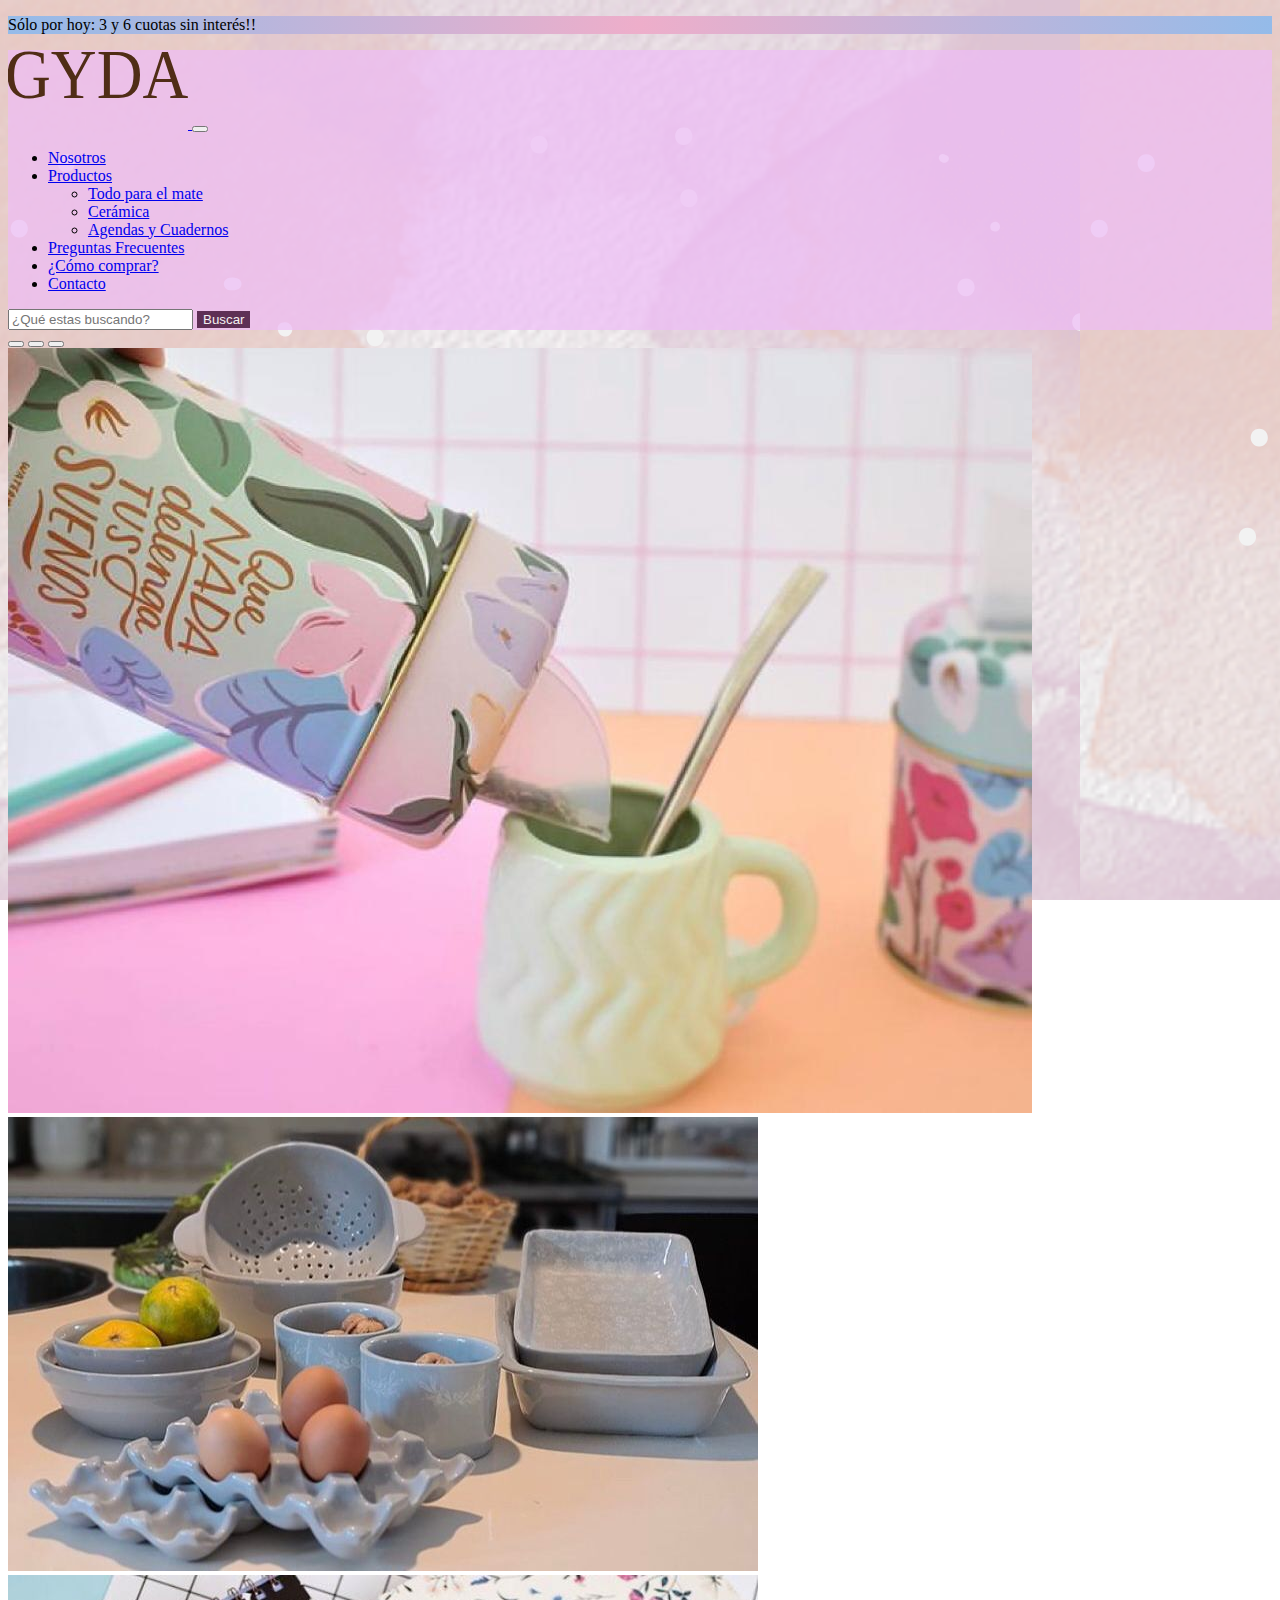
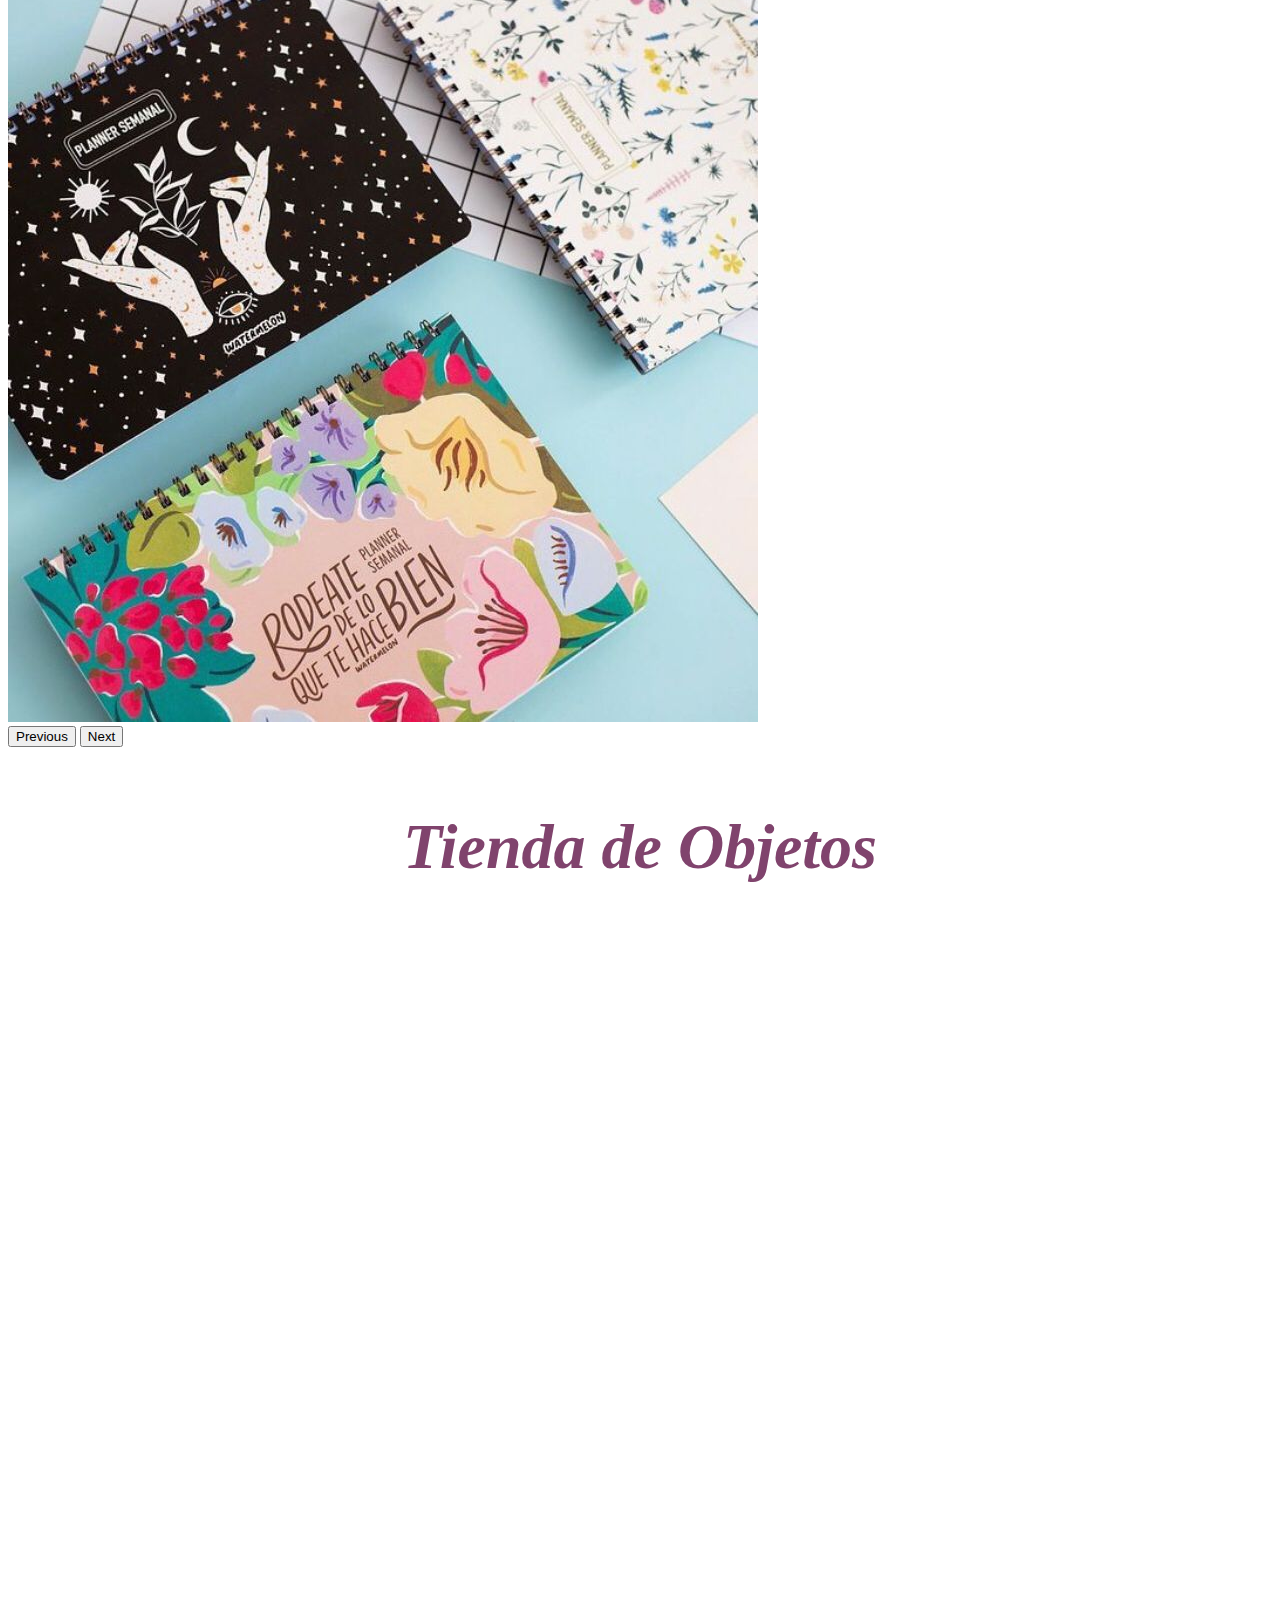
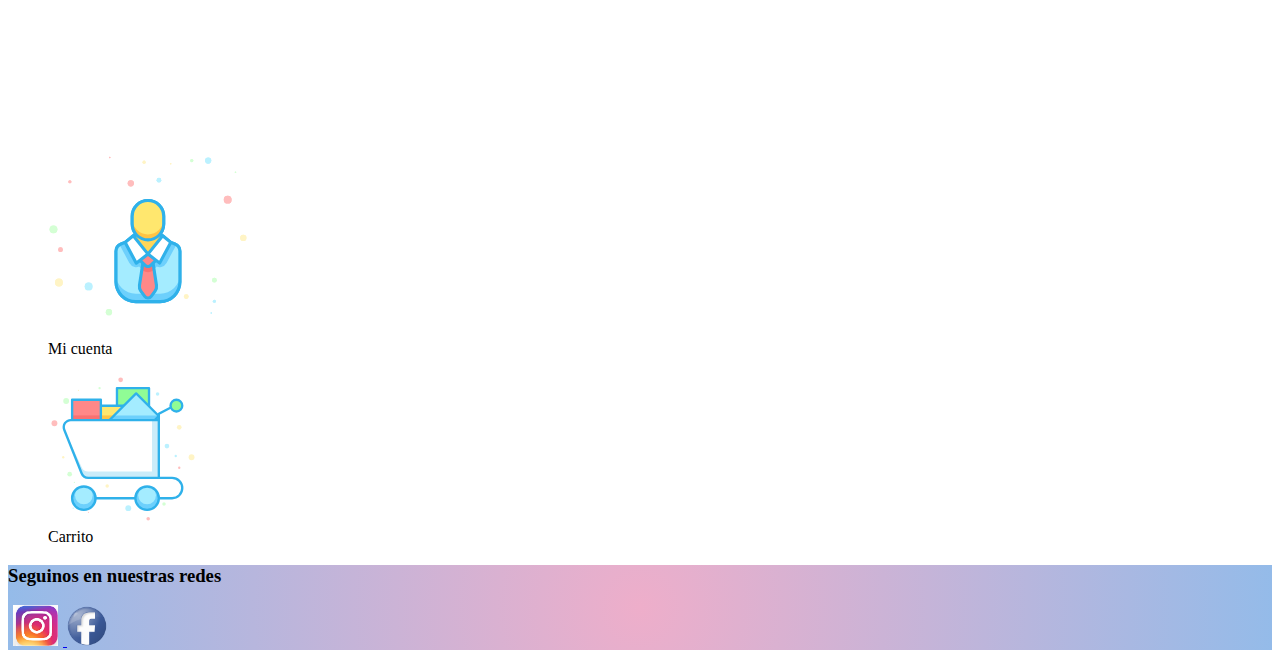
<file: index.html>
<!doctype html>
<html lang="en">
  <head>
    <!-- Required meta tags -->
    <meta charset="utf-8">
    <meta name="viewport" content="width=device-width, initial-scale=1">
    <link rel="shortcut icon" href="imagenes/favicon.png" type="image/x-icon">

    <!-- Bootstrap CSS -->
    <link href="https://cdn.jsdelivr.net/npm/bootstrap@5.0.2/dist/css/bootstrap.min.css" rel="stylesheet" integrity="sha384-EVSTQN3/azprG1Anm3QDgpJLIm9Nao0Yz1ztcQTwFspd3yD65VohhpuuCOmLASjC" crossorigin="anonymous">

    <!-- wow js -->
    <link rel="stylesheet" href="css/animate.css">

    <!-- Mis CSS -->
    <link rel="stylesheet" href="css/animaciones.css">
    <link rel="stylesheet" href="css/main.css">

    <title>GYDA - Tienda de Objetos</title>
  </head>
  <body>

    <div class="text-center pt-1 radial-gradient aside">
      <p>Sólo por hoy: 3 y 6 cuotas sin interés!!</p>
    </div>
    <!-- Inicia navbar -->
    
    <nav class="botonera navbar navbar-expand-lg navbar-light bg-violet sticky-top">
      <div class="container-fluid">
        <a class="navbar-brand" href="index.html">
          <img src="imagenes/GYDA.svg" alt="Logo de GYDA">
        </a>
        <button class="navbar-toggler" type="button" data-bs-toggle="collapse" data-bs-target="#navbarSupportedContent" aria-controls="navbarSupportedContent" aria-expanded="false" aria-label="Toggle navigation">
          <span class="navbar-toggler-icon"></span>
        </button>
        <div class="collapse navbar-collapse" id="navbarSupportedContent">
          <ul class="navbar-nav ms-auto mb-2 mb-lg-0">
            <li class="nav-item">
              <a class="nav-link active" aria-current="page" href="nosotros.html">Nosotros</a>
            </li>
            
            <li class="nav-item dropdown">
              <a class="nav-link dropdown-toggle" aria-current="page" href="productos.html" id="navbarDropdown" role="button" data-bs-toggle="dropdown" aria-expanded="false">
                Productos
              </a>
              <ul class="dropdown-menu" aria-labelledby="navbarDropdown">
                <li><a class="dropdown-item" href="productos.html">Todo para el mate</a></li>
                <li><a class="dropdown-item" href="productos.html">Cerámica</a></li>
                <li><a class="dropdown-item" href="productos.html">Agendas y Cuadernos</a></li>
              </ul>
            </li>
            <li class="nav-item">
              <a class="nav-link active" aria-current="page" href="preguntas-frecuentes.html">Preguntas Frecuentes</a>
            </li>
            <li class="nav-item">
              <a class="nav-link active" aria-current="page" href="como-comprar.html">¿Cómo comprar?</a>
            </li>
            <li class="nav-item">
              <a class="nav-link active" aria-current="page" href="contacto.html">Contacto</a>
            </li>
          </ul>
          <form class="d-flex">
            <input class="form-control me-1" type="search" placeholder="¿Qué estas buscando?" aria-label="Search">
            <button class="btn btn-outline-success bg-grey" id="border" type="submit">Buscar</button>
          </form>
        </div>
      </div>
    </nav>

    <!-- Termina navbar -->

    <!-- Inicia carousel -->

    <div id="carouselExampleIndicators" class="carousel slide" data-bs-ride="carousel">
      <div class="carousel-indicators">
        <button type="button" data-bs-target="#carouselExampleIndicators" data-bs-slide-to="0" class="active" aria-current="true" aria-label="Slide 1"></button>
        <button type="button" data-bs-target="#carouselExampleIndicators" data-bs-slide-to="1" aria-label="Slide 2"></button>
        <button type="button" data-bs-target="#carouselExampleIndicators" data-bs-slide-to="2" aria-label="Slide 3"></button>
      </div>
      <div class="carousel-inner">
        <div class="carousel-item active">
          <img src="imagenes/header.jpeg" class="d-block w-100" alt="yerbero">
        </div>
        <div class="carousel-item">
          <img src="imagenes/header1.jpeg" class="d-block w-100" alt="opciones de cerámica">
        </div>
        <div class="carousel-item">
          <img src="imagenes/header2.jpeg" class="d-block w-100" alt="agendas y anotadores.">
        </div>
      </div>
      <button class="carousel-control-prev" type="button" data-bs-target="#carouselExampleIndicators" data-bs-slide="prev">
        <span class="carousel-control-prev-icon" aria-hidden="true"></span>
        <span class="visually-hidden">Previous</span>
      </button>
      <button class="carousel-control-next" type="button" data-bs-target="#carouselExampleIndicators" data-bs-slide="next">
        <span class="carousel-control-next-icon" aria-hidden="true"></span>
        <span class="visually-hidden">Next</span>
      </button>
    </div>

    <!-- Termina carousel -->

    <!-- Inicia main -->
      <main class="py-3">
        <h1 class="text-uppercase textCenter textAlpha padding">Tienda de Objetos</h1>
        <div class="container-fluid">
          <div class="row">
            <article class="col-sm-12 col-md-12 col-lg-3">
              <h2 class="wow fadeInRight" data-wow-duration="2s" data-wow-delay="1s" data-wow-iteration="1">Nuestros Productos</h2>
              <p class="wow fadeInUp" data-wow-duration="2s" data-wow-delay="1s" data-wow-iteration="1">Acá vas a encontrar la mejor Deco, todo lo que necesitas para el mate, objetos únicos de cerámica, agendas y mucho más!</p>
             </article>
              <!-- termina cuadro I -->
            
            <article class="col-sm-12 col-md-12 col-lg-3">
              <h2 class="wow fadeInRight" data-wow-duration="2s" data-wow-delay="1s" data-wow-iteration="1">Elegidos del Mes</h2>
              
                <p class="wow fadeInUp" data-wow-duration="2s" data-wow-delay="1.5s" data-wow-iteration="1">&#128156 Mates Corazón (7)</p>
                <p class="wow fadeInUp" data-wow-duration="2s" data-wow-delay="2.5s" data-wow-iteration="1">Organizadores Semanales (5)</p>
                <p class="wow fadeInUp" data-wow-duration="2s" data-wow-delay="3.5s" data-wow-iteration="1">Vasos Térmicos (20)</p> 
              
            </article>
              <!-- termina cuadro II -->
            <article class="col-sm-12 col-md-12 col-lg-6">
              <h2 class="wow fadeInRight" data-wow-duration="2s" data-wow-delay="1s" data-wow-iteration="1">¿Dónde encontrarnos?</h2>
              <p class="wow fadeInUp" data-wow-duration="2s" data-wow-delay="1s" data-wow-iteration="1">No dudes en venir a conocer nuestro local, te esperamos de Lunes a Viernes de 10 a 18 hs</p>
              <iframe src="https://www.google.com/maps/embed?pb=!1m18!1m12!1m3!1d3507.381000271456!2d-65.78067283366909!3d-28.468070456686853!2m3!1f0!2f0!3f0!3m2!1i1024!2i768!4f13.1!3m3!1m2!1s0x942428bf55c738d9%3A0xf465f4265614097a!2sRep%C3%BAblica%20550%2C%20San%20Fernando%20del%20Valle%20de%20Catamarca%2C%20Catamarca!5e0!3m2!1ses-419!2sar!4v1659649086489!5m2!1ses-419!2sar" width="600" height="450" style="border:0;" allowfullscreen="" loading="lazy" referrerpolicy="no-referrer-when-downgrade"></iframe>
            </article>
              <!-- termina cuadro III -->
          </div>
        </div>

        <aside class="container-fluid">
        <div class="row">
          <div class="py-3 col-sm-12 col-md-12 col-lg-6 text-right d-flex">
          <figure>
            <img src="imagenes/usermod.svg" alt="Acceso rápido a Mi Cuenta" class="w-200 flexEnd">
            <figcaption class="aside">Mi cuenta</figcaption>
          </figure>
          </div>
          <div class="py-3 col-sm-12 col-md-12 col-lg-6 d-flex">
          <figure>
          <svg xmlns="http://www.w3.org/2000/svg" viewBox="0 0 256 256" alt="Ver Carrito de Compras" class="w-150"><defs><style>.cls-1{fill:#90fc95;}.cls-2{fill:#2fb1ea;}.cls-3{fill:#ffe76e;}.cls-4{fill:#ffc444;}.cls-5{fill:#a4ecff;}.cls-6{fill:#6dd0fc;}.cls-7{fill:#f88;}.cls-8{fill:#f97171;}.cls-9{fill:#cbecf9;}.cls-10{fill:#fff;}.cls-11{fill:#d4ffd4;}.cls-12{fill:#ffbdbd;}.cls-13{fill:#bbf1ff;}.cls-14{fill:#fff4c5;}</style></defs><title>business economic finance interprise company cart</title><g id="Layer_2" data-name="Layer 2"><rect class="cls-1" x="117.69" y="24" width="54.7" height="54.7"/><path class="cls-2" d="M172.4,80.7h-54.7a2,2,0,0,1-2-2V24a2,2,0,0,1,2-2h54.7a2,2,0,0,1,2,2V78.7A2,2,0,0,1,172.4,80.7Zm-52.7-4h50.7V26h-50.7Z"/><rect class="cls-3" x="83.46" y="54.17" width="49.07" height="49.07"/><rect class="cls-4" x="83.46" y="70.7" width="49.07" height="32.54"/><path class="cls-2" d="M132.53,105.24H83.46a2,2,0,0,1-2-2V54.17a2,2,0,0,1,2-2h49.07a2,2,0,0,1,2,2v49.07A2,2,0,0,1,132.53,105.24Zm-47.07-4h45.07V56.17H85.46Z"/><rect class="cls-5" x="115.5" y="41.37" width="54.7" height="76.22" transform="translate(98.04 -77.73) rotate(45)"/><polygon class="cls-6" points="135.24 125.77 189.14 71.87 187.97 70.7 112.95 70.7 96.56 87.09 135.24 125.77"/><path class="cls-2" d="M135.24,127.77a2,2,0,0,1-1.41-.59L95.15,88.5a2,2,0,0,1,0-2.83L149,31.78a2,2,0,0,1,2.83,0l38.68,38.68a2,2,0,0,1,0,2.83l-53.9,53.9A2,2,0,0,1,135.24,127.77ZM99.39,87.09l35.85,35.85,51.07-51.07L150.46,36Z"/><rect class="cls-7" x="41.14" y="44" width="49.07" height="49.07"/><rect class="cls-8" x="41.14" y="70.7" width="49.07" height="22.37"/><path class="cls-2" d="M90.21,95.07H41.14a2,2,0,0,1-2-2V44a2,2,0,0,1,2-2H90.21a2,2,0,0,1,2,2V93.07A2,2,0,0,1,90.21,95.07Zm-47.07-4H88.21V46H43.14Z"/><path class="cls-9" d="M189.14,177.3H68.67a12,12,0,0,1-11.14-7.55L27.72,95.16A12,12,0,0,1,38.86,78.7H189.14Z"/><path class="cls-10" d="M177.53,166.5H68.67A12,12,0,0,1,57.53,159L27.72,95.16A12,12,0,0,1,38.86,78.7H177.53Z"/><path class="cls-2" d="M189.14,179.3H68.67a13.93,13.93,0,0,1-13-8.8L25.86,95.9a14,14,0,0,1,13-19.2H189.14a2,2,0,0,1,2,2V177.3A2,2,0,0,1,189.14,179.3ZM38.86,80.7a10,10,0,0,0-9.29,13.71L59.38,169a10,10,0,0,0,9.29,6.29H187.14V80.7Z"/><circle class="cls-1" cx="219.14" cy="54" r="10"/><path class="cls-2" d="M219.14,66a12,12,0,1,1,12-12A12,12,0,0,1,219.14,66Zm0-20a8,8,0,1,0,8,8A8,8,0,0,0,219.14,46Z"/><path class="cls-2" d="M189.14,80.7a2,2,0,0,1-2-2V67.93a2,2,0,0,1,1.07-1.77l20.52-10.77a2,2,0,0,1,1.86,3.54L191.14,69.14V78.7A2,2,0,0,1,189.14,80.7Z"/><circle class="cls-6" cx="61.14" cy="212" r="20"/><circle class="cls-5" cx="61.14" cy="207.14" r="15.14"/><path class="cls-2" d="M61.14,234a22,22,0,1,1,22-22A22,22,0,0,1,61.14,234Zm0-40a18,18,0,1,0,18,18A18,18,0,0,0,61.14,194Z"/><path class="cls-2" d="M211.79,214H81.14a2,2,0,0,1,0-4H211.79a15.35,15.35,0,1,0,0-30.7H189.14a2,2,0,0,1,0-4h22.65a19.35,19.35,0,1,1,0,38.7Z"/><circle class="cls-6" cx="169.14" cy="212" r="20"/><circle class="cls-5" cx="169.14" cy="207.14" r="15.14"/><path class="cls-2" d="M169.14,234a22,22,0,1,1,22-22A22,22,0,0,1,169.14,234Zm0-40a18,18,0,1,0,18,18A18,18,0,0,0,169.14,194Z"/><circle class="cls-11" cx="31" cy="46" r="5"/><circle class="cls-11" cx="37" cy="171" r="4"/><circle class="cls-11" cx="198" cy="222" r="3"/><circle class="cls-11" cx="88" cy="24" r="2"/><circle class="cls-11" cx="45" cy="185" r="1"/><circle class="cls-12" cx="11" cy="84" r="5"/><circle class="cls-12" cx="124" cy="10" r="4"/><circle class="cls-12" cx="171" cy="247" r="3"/><circle class="cls-12" cx="224" cy="160" r="2"/><circle class="cls-12" cx="69" cy="236" r="1"/><circle class="cls-13" cx="137" cy="229" r="5"/><circle class="cls-13" cx="203" cy="123" r="4"/><circle class="cls-13" cx="187" cy="34" r="3"/><circle class="cls-13" cx="218" cy="140" r="2"/><circle class="cls-13" cx="43" cy="229" r="1"/><circle class="cls-14" cx="245" cy="142" r="5"/><circle class="cls-14" cx="224" cy="91" r="4"/><circle class="cls-14" cx="101" cy="191" r="3"/><circle class="cls-14" cx="26" cy="142" r="2"/><circle class="cls-14" cx="52" cy="28" r="1"/></g></svg>
            <figcaption class="aside">Carrito</figcaption>
          </figure>
          </div>
        </div>
        </aside>

        <footer class="py-3 text-center radial-gradient">
          <h3 class="pie__titulo--md">Seguinos en nuestras redes</h3>
              <div>
                  <a href="https://instagram.com/gyda.catamarca?igshid=YmMyMTA2M2Y=" target="_blank">
                    <img src="imagenes/instagram.png" alt="Seguinos en Instagram" class="pie__icon--md">
                  </a>
                  <a href="https://www.facebook.com/gyda.catamarca/" target="_blank">
                      <img src="imagenes/facebook.png" alt="Seguinos en Facebook" class="pie__icon--sm">
                  </a>
              </div>
        </footer>


      </main>
    <!-- Termina main -->
    
  
    <!-- Option 1: Bootstrap Bundle with Popper -->
    <script src="https://cdn.jsdelivr.net/npm/bootstrap@5.0.2/dist/js/bootstrap.bundle.min.js" integrity="sha384-MrcW6ZMFYlzcLA8Nl+NtUVF0sA7MsXsP1UyJoMp4YLEuNSfAP+JcXn/tWtIaxVXM" crossorigin="anonymous"></script>
  
    <script src="js/wow.min.js"></script>
    <script>
      new WOW().init();
    </script>
    
  </body>
</html>
</file>
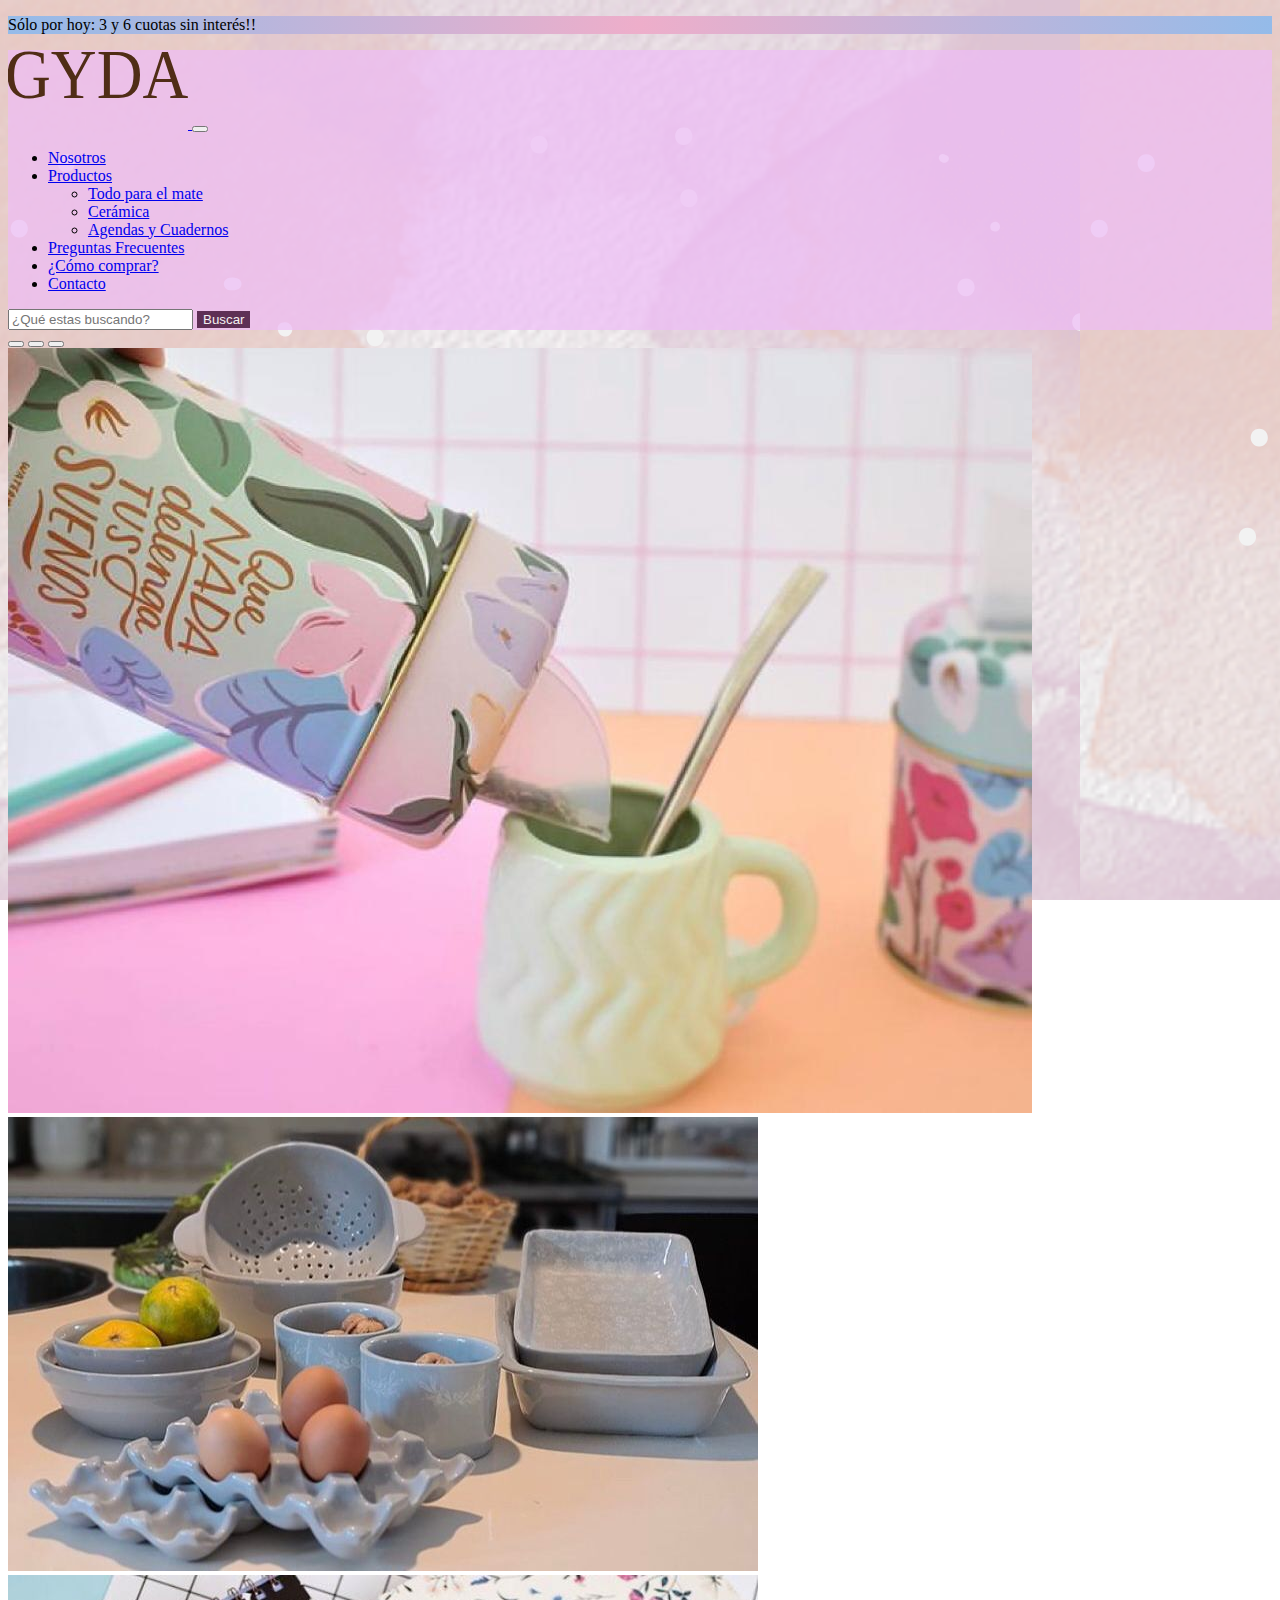
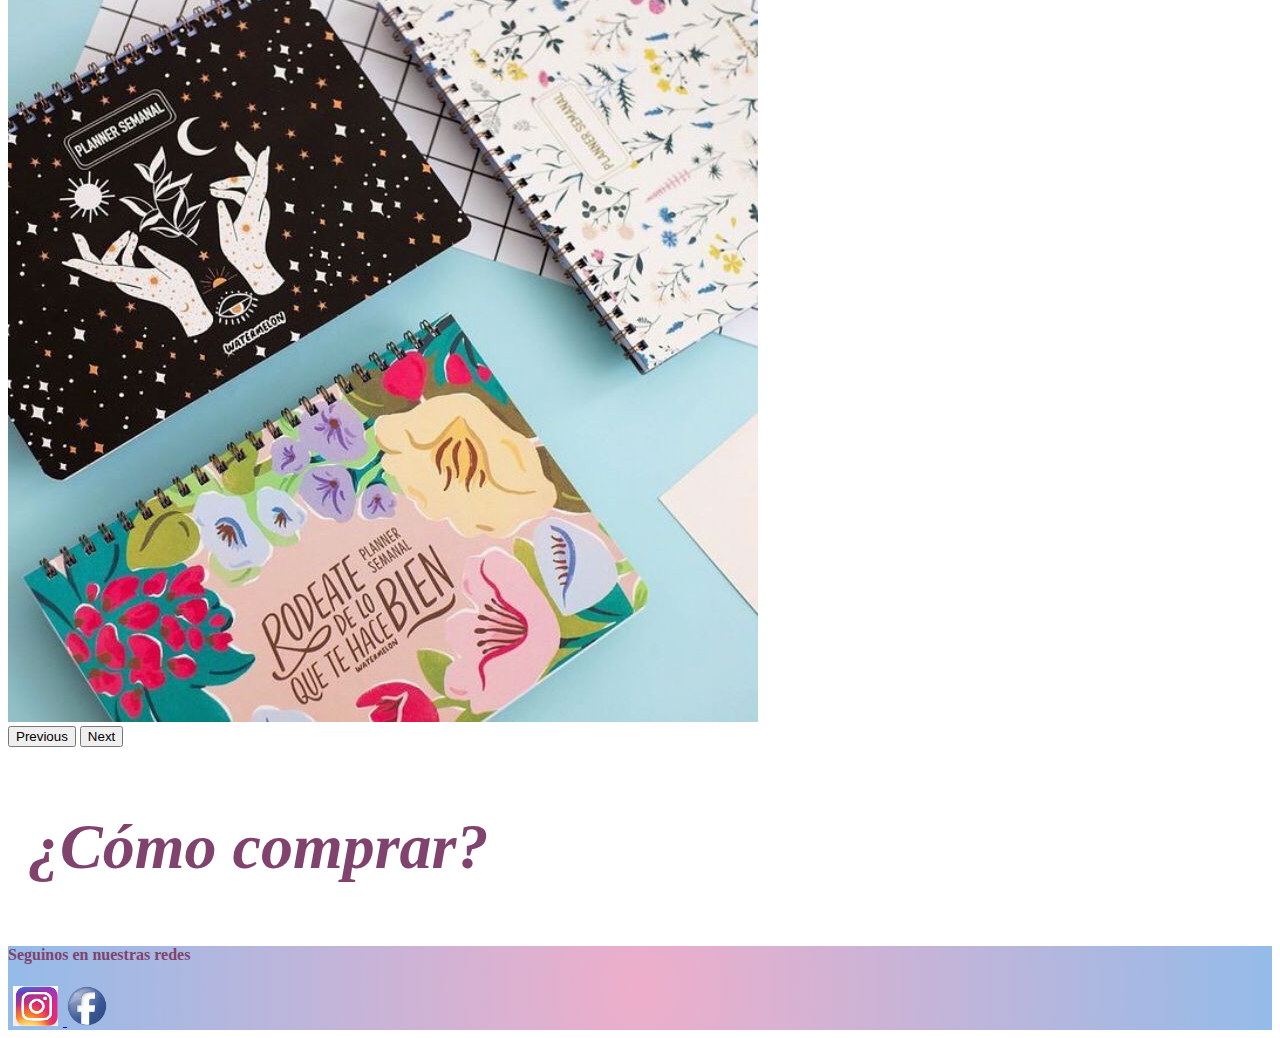
<file: como-comprar.html>
<!doctype html>
<html lang="en">
  <head>
    <!-- Required meta tags -->
    <meta charset="utf-8">
    <meta name="viewport" content="width=device-width, initial-scale=1">
    <link rel="shortcut icon" href="imagenes/favicon.png" type="image/x-icon">

    <!-- Bootstrap CSS -->
    <link href="https://cdn.jsdelivr.net/npm/bootstrap@5.0.2/dist/css/bootstrap.min.css" rel="stylesheet" integrity="sha384-EVSTQN3/azprG1Anm3QDgpJLIm9Nao0Yz1ztcQTwFspd3yD65VohhpuuCOmLASjC" crossorigin="anonymous">

    <!-- Mi CSS -->
    <link rel="stylesheet" href="css/animate.css">
    <link rel="stylesheet" href="css/main.css">
    <link rel="stylesheet" href="css/animaciones.css">

    <title>GYDA - Tienda de Objetos</title>
  </head>
  <body>

    <div class="text-center pt-1 radial-gradient aside">
      <p>Sólo por hoy: 3 y 6 cuotas sin interés!!</p>
    </div>
    <!-- Inicia navbar -->
    
    <nav class="navbar navbar-expand-lg navbar-light bg-violet sticky-top botonera">
      <div class="container-fluid">
        <a class="navbar-brand" href="index.html">
          <img src="imagenes/GYDA.svg" alt="Logo de GYDA">
        </a>
        <button class="navbar-toggler" type="button" data-bs-toggle="collapse" data-bs-target="#navbarSupportedContent" aria-controls="navbarSupportedContent" aria-expanded="false" aria-label="Toggle navigation">
          <span class="navbar-toggler-icon"></span>
        </button>
        <div class="collapse navbar-collapse" id="navbarSupportedContent">
          <ul class="navbar-nav ms-auto mb-2 mb-lg-0">
            <li class="nav-item">
              <a class="nav-link active" aria-current="page" href="nosotros.html">Nosotros</a>
            </li>
            
            <li class="nav-item dropdown">
              <a class="nav-link dropdown-toggle" href="productos.html" id="navbarDropdown" role="button" data-bs-toggle="dropdown" aria-expanded="false">
                Productos
              </a>
              <ul class="dropdown-menu" aria-labelledby="navbarDropdown">
                <li><a class="dropdown-item" href="productos.html">Todo para el mate</a></li>
                <li><a class="dropdown-item" href="productos.html">Cerámica</a></li>
                <li><a class="dropdown-item" href="productos.html">Agendas y Cuadernos</a></li>
              </ul>
            </li>
            <li class="nav-item">
              <a class="nav-link active" aria-current="page" href="preguntas-frecuentes.html">Preguntas Frecuentes</a>
            </li>
            <li class="nav-item">
              <a class="nav-link active" aria-current="page" href="como-comprar.html">¿Cómo comprar?</a>
            </li>
            <li class="nav-item">
              <a class="nav-link active" aria-current="page" href="contacto.html">Contacto</a>
            </li>
          </ul>
          <form class="d-flex">
            <input class="form-control me-1" type="search" placeholder="¿Qué estas buscando?" aria-label="Search">
            <button class="btn btn-outline-success bg-grey" type="submit">Buscar</button>
          </form>
        </div>
      </div>
    </nav>

    <!-- Termina navbar -->

    <!-- Inicia carousel -->

    <div id="carouselExampleIndicators" class="carousel slide" data-bs-ride="carousel">
      <div class="carousel-indicators">
        <button type="button" data-bs-target="#carouselExampleIndicators" data-bs-slide-to="0" class="active" aria-current="true" aria-label="Slide 1"></button>
        <button type="button" data-bs-target="#carouselExampleIndicators" data-bs-slide-to="1" aria-label="Slide 2"></button>
        <button type="button" data-bs-target="#carouselExampleIndicators" data-bs-slide-to="2" aria-label="Slide 3"></button>
      </div>
      <div class="carousel-inner">
        <div class="carousel-item active">
          <img src="imagenes/header.jpeg" class="d-block w-100" alt="yerbero">
        </div>
        <div class="carousel-item">
          <img src="imagenes/header1.jpeg" class="d-block w-100" alt="opciones de cerámica">
        </div>
        <div class="carousel-item">
          <img src="imagenes/header2.jpeg" class="d-block w-100" alt="agendas y anotadores.">
        </div>
      </div>
      <button class="carousel-control-prev" type="button" data-bs-target="#carouselExampleIndicators" data-bs-slide="prev">
        <span class="carousel-control-prev-icon" aria-hidden="true"></span>
        <span class="visually-hidden">Previous</span>
      </button>
      <button class="carousel-control-next" type="button" data-bs-target="#carouselExampleIndicators" data-bs-slide="next">
        <span class="carousel-control-next-icon" aria-hidden="true"></span>
        <span class="visually-hidden">Next</span>
      </button>
    </div>

    <!-- Termina carousel -->

    <!-- Inicia main -->

    <main class="saltoLinea">
        <h1 class="textAlpha padding">¿Cómo comprar?</h1>
        <section></section>
        <section></section>
        <section></section>
    </main>

       <!-- Termina main -->

    <footer class="py-3 text-center radial-gradient">
        <h4 class="pie__titulo--md">Seguinos en nuestras redes</h4>
        <a href="https://instagram.com/gyda.catamarca?igshid=YmMyMTA2M2Y=" target="_blank">
            <img src="imagenes/instagram.png" alt="Seguinos en Instagram" class="pie__icon--md">
        </a>
        <a href="https://www.facebook.com/gyda.catamarca/" target="_blank">
            <img src="imagenes/facebook.png" alt="Seguinos en Facebook" class="pie__icon--sm">
        </a>
       </footer>



<!-- Option 1: Bootstrap Bundle with Popper -->
<script src="https://cdn.jsdelivr.net/npm/bootstrap@5.0.2/dist/js/bootstrap.bundle.min.js" integrity="sha384-MrcW6ZMFYlzcLA8Nl+NtUVF0sA7MsXsP1UyJoMp4YLEuNSfAP+JcXn/tWtIaxVXM" crossorigin="anonymous"></script>

</body>
</html>
</file>
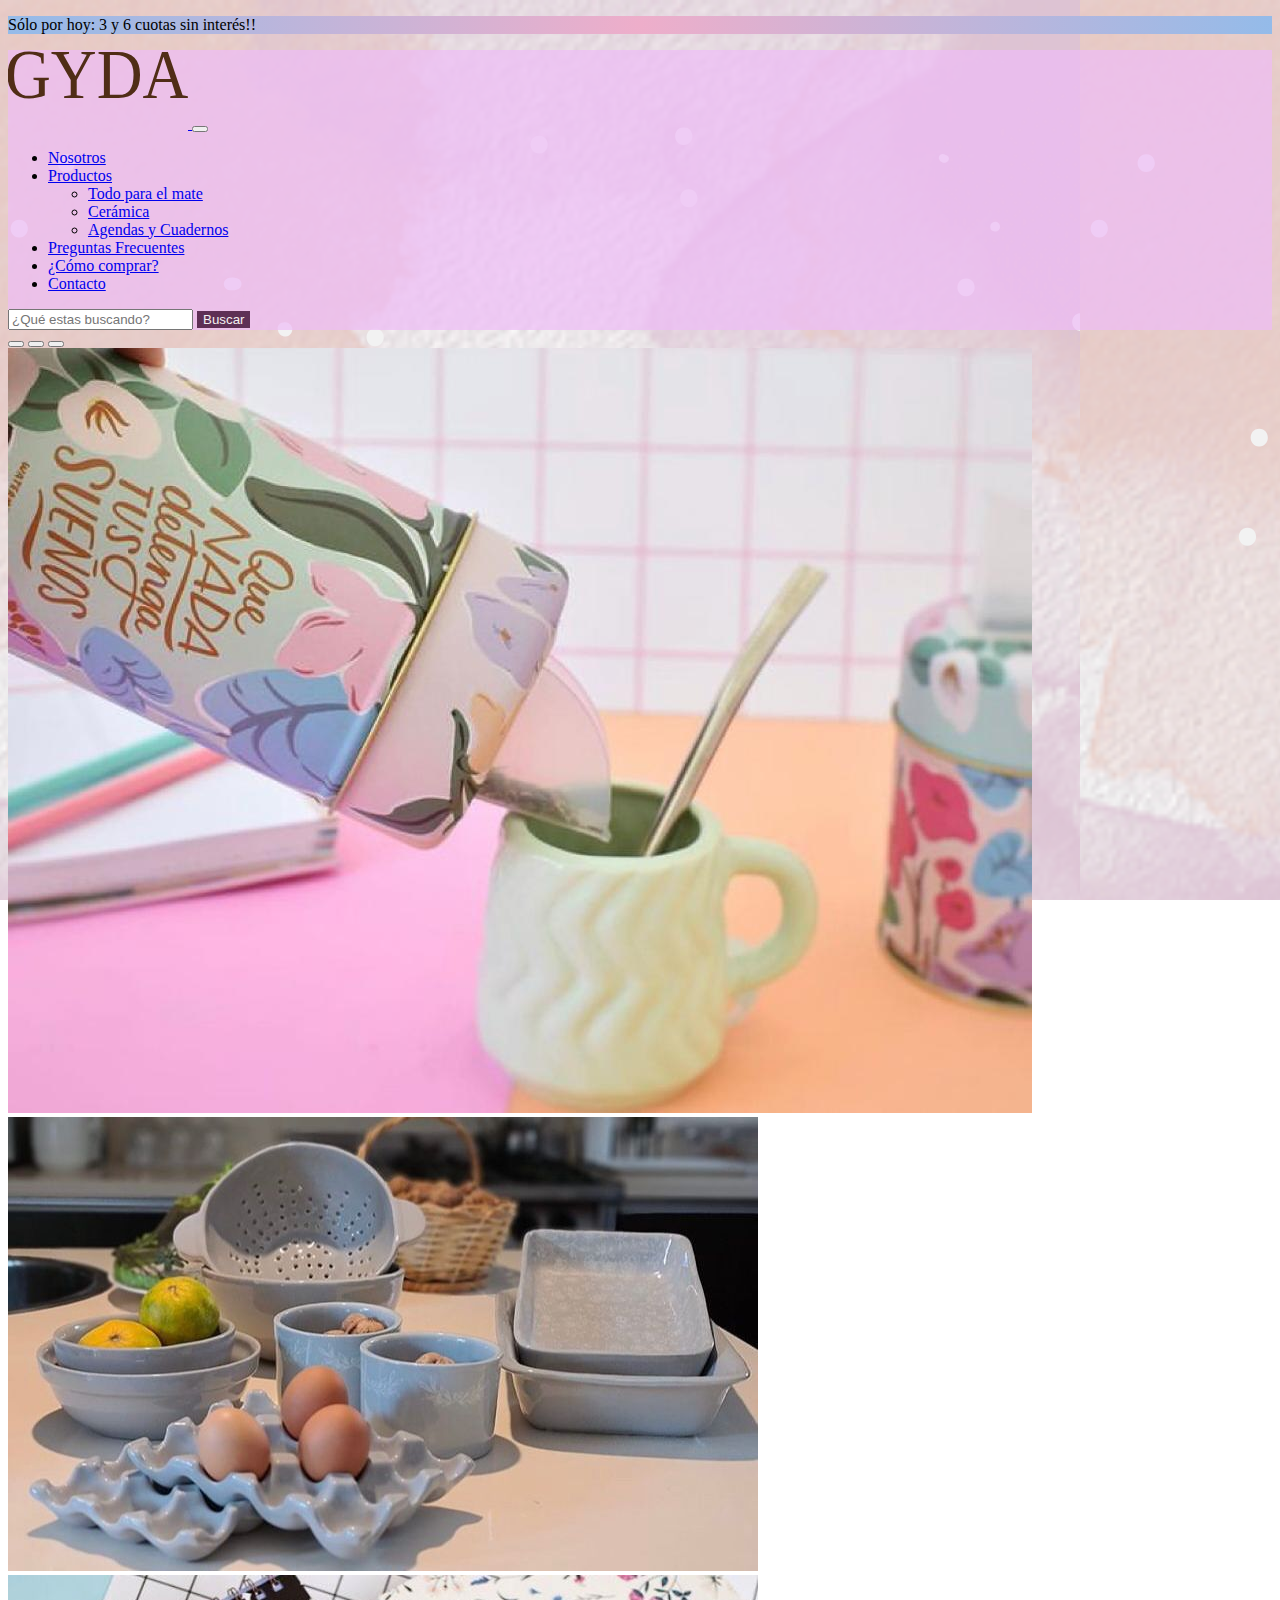
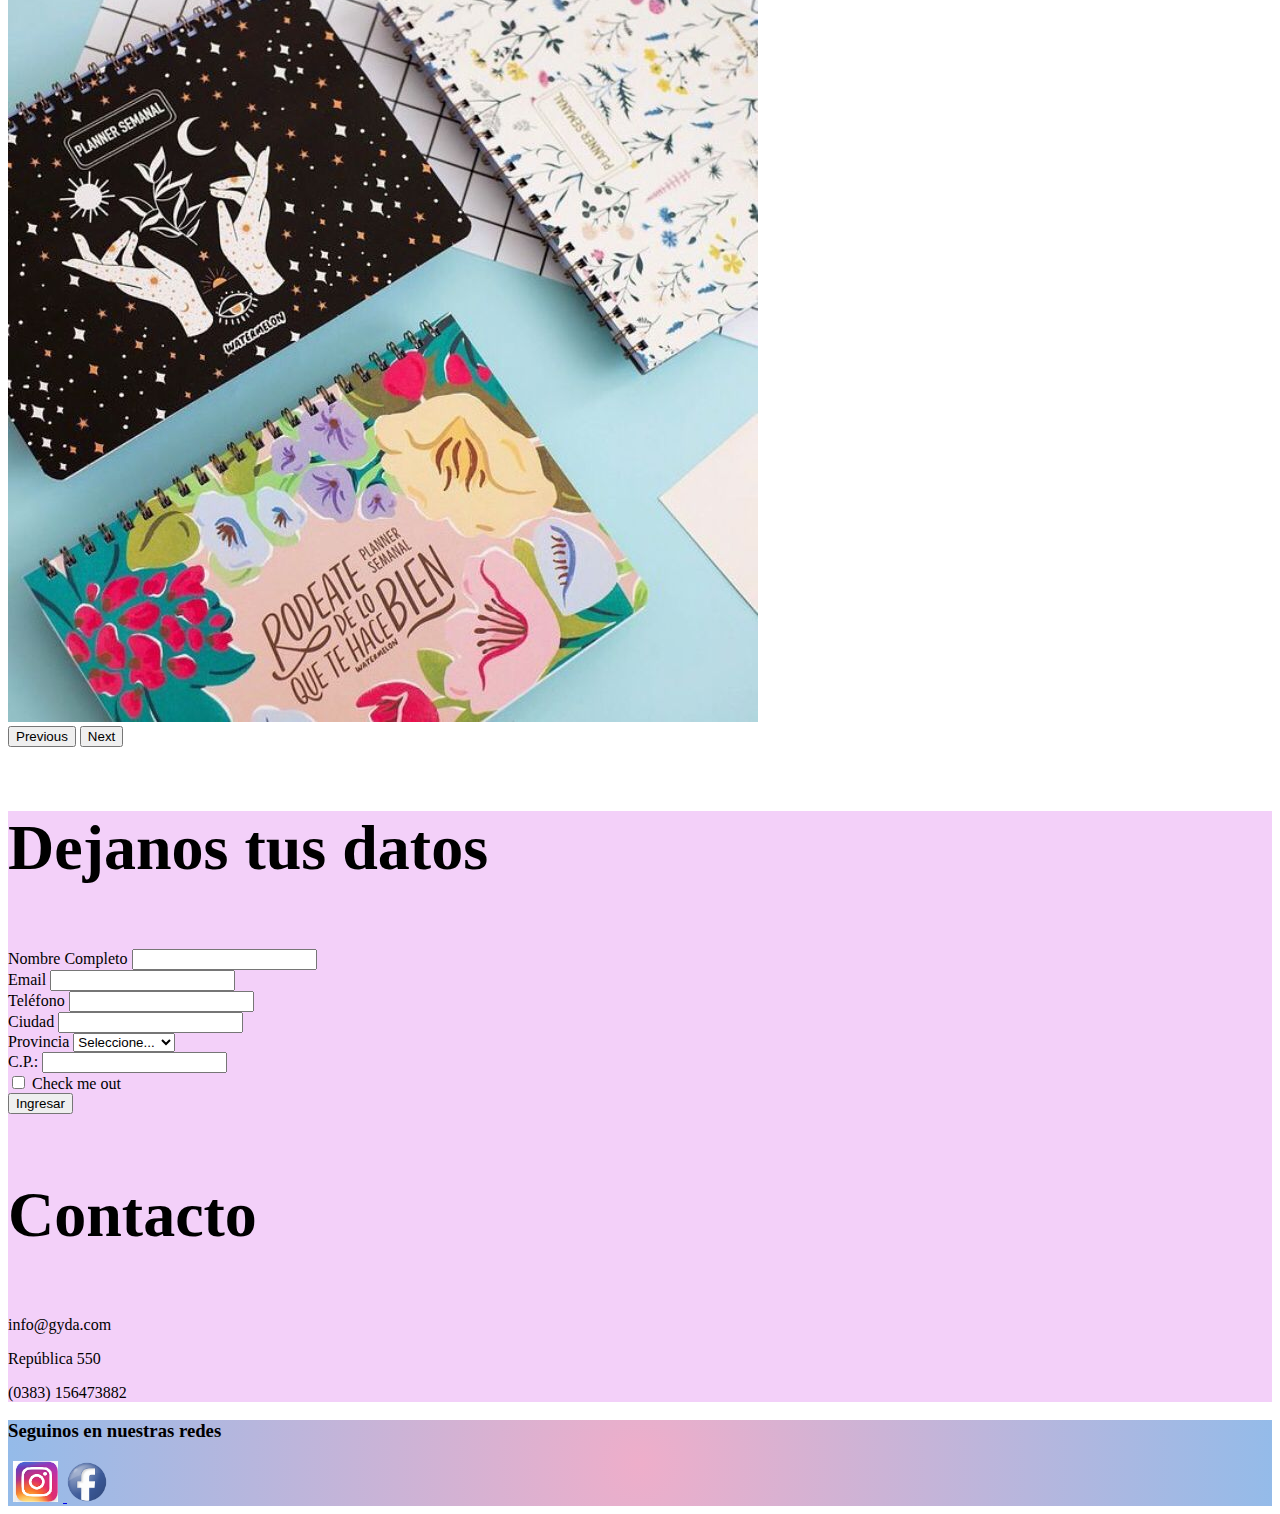
<file: contacto.html>
<!doctype html>
<html lang="en">
  <head>
    <!-- Required meta tags -->
    <meta charset="utf-8">
    <meta name="viewport" content="width=device-width, initial-scale=1">
    <link rel="shortcut icon" href="imagenes/favicon.png" type="image/x-icon">

    <!-- Bootstrap CSS -->
    <link href="https://cdn.jsdelivr.net/npm/bootstrap@5.0.2/dist/css/bootstrap.min.css" rel="stylesheet" integrity="sha384-EVSTQN3/azprG1Anm3QDgpJLIm9Nao0Yz1ztcQTwFspd3yD65VohhpuuCOmLASjC" crossorigin="anonymous">

    <!-- Mi CSS -->
    <link rel="stylesheet" href="css/animate.css">
    <link rel="stylesheet" href="css/animaciones.css">
    <link rel="stylesheet" href="css/main.css">

    <title>GYDA - Tienda de Objetos</title>
  </head>
  <body>

    <div class="text-center pt-1 radial-gradient aside">
      <p>Sólo por hoy: 3 y 6 cuotas sin interés!!</p>
    </div>
    <!-- Inicia navbar -->
    
    <nav class="navbar navbar-expand-lg navbar-light bg-violet sticky-top botonera">
      <div class="container-fluid">
        <a class="navbar-brand" href="index.html">
          <img src="imagenes/GYDA.svg" alt="Logo de GYDA">
        </a>
        <button class="navbar-toggler" type="button" data-bs-toggle="collapse" data-bs-target="#navbarSupportedContent" aria-controls="navbarSupportedContent" aria-expanded="false" aria-label="Toggle navigation">
          <span class="navbar-toggler-icon"></span>
        </button>
        <div class="collapse navbar-collapse" id="navbarSupportedContent">
          <ul class="navbar-nav ms-auto mb-2 mb-lg-0">
            <li class="nav-item">
              <a class="nav-link active" aria-current="page" href="nosotros.html">Nosotros</a>
            </li>
            
            <li class="nav-item dropdown">
              <a class="nav-link dropdown-toggle" href="productos.html" id="navbarDropdown" role="button" data-bs-toggle="dropdown" aria-expanded="false">
                Productos
              </a>
              <ul class="dropdown-menu" aria-labelledby="navbarDropdown">
                <li><a class="dropdown-item" href="productos.html">Todo para el mate</a></li>
                <li><a class="dropdown-item" href="productos.html">Cerámica</a></li>
                <li><a class="dropdown-item" href="productos.html">Agendas y Cuadernos</a></li>
              </ul>
            </li>
            <li class="nav-item">
              <a class="nav-link active" aria-current="page" href="preguntas-frecuentes.html">Preguntas Frecuentes</a>
            </li>
            <li class="nav-item">
              <a class="nav-link active" aria-current="page" href="como-comprar.html">¿Cómo comprar?</a>
            </li>
            <li class="nav-item">
              <a class="nav-link active" aria-current="page" href="contacto.html">Contacto</a>
            </li>
          </ul>
          <form class="d-flex">
            <input class="form-control me-1" type="search" placeholder="¿Qué estas buscando?" aria-label="Search">
            <button class="btn btn-outline-success bg-grey" type="submit">Buscar</button>
          </form>
        </div>
      </div>
    </nav>

    <!-- Termina navbar -->

    <!-- Inicia carousel -->

    <div id="carouselExampleIndicators" class="carousel slide" data-bs-ride="carousel">
      <div class="carousel-indicators">
        <button type="button" data-bs-target="#carouselExampleIndicators" data-bs-slide-to="0" class="active" aria-current="true" aria-label="Slide 1"></button>
        <button type="button" data-bs-target="#carouselExampleIndicators" data-bs-slide-to="1" aria-label="Slide 2"></button>
        <button type="button" data-bs-target="#carouselExampleIndicators" data-bs-slide-to="2" aria-label="Slide 3"></button>
      </div>
      <div class="carousel-inner">
        <div class="carousel-item active">
          <img src="imagenes/header.jpeg" class="d-block w-100" alt="yerbero">
        </div>
        <div class="carousel-item">
          <img src="imagenes/header1.jpeg" class="d-block w-100" alt="opciones de cerámica">
        </div>
        <div class="carousel-item">
          <img src="imagenes/header2.jpeg" class="d-block w-100" alt="agendas y anotadores.">
        </div>
      </div>
      <button class="carousel-control-prev" type="button" data-bs-target="#carouselExampleIndicators" data-bs-slide="prev">
        <span class="carousel-control-prev-icon" aria-hidden="true"></span>
        <span class="visually-hidden">Previous</span>
      </button>
      <button class="carousel-control-next" type="button" data-bs-target="#carouselExampleIndicators" data-bs-slide="next">
        <span class="carousel-control-next-icon" aria-hidden="true"></span>
        <span class="visually-hidden">Next</span>
      </button>
    </div>

    <!-- Termina carousel -->

    <!-- Inicia main -->
        
    <main class="py-3">
      <section class="py-3 bg-violet">
        <div class="container-fluid">
          <div class="row">  
            <div class="col-sm-12 col-md-12 col-lg-8">
            <article>
                <h3 class="textAlpha">Dejanos tus datos</h3>
                  <form class="row mb-3">
                    <div class="col-md-6">
                      <label for="inputEmail4" class="form-label">Nombre Completo</label>
                      <input type="Ingrese su nombre:" class="form-control" id="inputEmail4">
                    </div>
                    <div class="col-md-6">
                      <label for="inputEmail4" class="form-label">Email</label>
                      <input type="Ingrese su email:" class="form-control" id="inputEmail4">
                    </div>
                    <div class="col-md-6">
                      <label for="inputtelefono" class="form-label">Teléfono</label>
                      <input type="Ingrese su teléfono" class="form-control" id="inputtelefono">
                    </div>
                    <div class="col-md-6">
                      <label for="inputCity" class="form-label">Ciudad</label>
                      <input type="Ingrese su localidad:" class="form-control" id="inputCity">
                    </div>
                    <div class="col-md-6">
                      <label for="inputState" class="form-label">Provincia</label>
                      <select id="inputState" class="form-select">
                        <option selected>Seleccione...</option>
                        <option>Catamarca</option>
                        <option>Buenos Aires</option>
                        <option>Chaco</option>
                        <option><div class=""></div></option>
                      </select>
                    </div>
                    <div class="col-md-6">
                      <label for="inputZip" class="form-label">C.P.:</label>
                      <input type="text" class="form-control" id="inputZip">
                    </div>
                    <div class="col-sm-12 col-md-12 col-lg-8">
                      <div class="form-check">
                        <input class="form-check-input" type="checkbox" id="gridCheck">
                        <label class="form-check-label" for="gridCheck">
                          Check me out
                        </label>
                      </div>
                    </div>
                    <div class="col-sm-12 col-md-12 col-lg-8">
                      <button type="submit" class="btn bg-white">Ingresar</button>
                    </div>
                  </form>  
            </div>

                  <div class="col-sm-12 col-md-12 col-lg-4">
                    <h3 class="textAlpha">Contacto</h3>
                      <p>info@gyda.com</p>
                      <p> República 550</p>
                      <p>(0383) 156473882</p>
                    </div>   

			      </div> <!-- ends row -->
          </div> <!-- ends container -->
      </section>
                   
    </main>
    <footer class="py-3 text-center radial-gradient">
      <h3 class="pie__titulo--md">Seguinos en nuestras redes</h3>
          <div>
              <a href="https://instagram.com/gyda.catamarca?igshid=YmMyMTA2M2Y=" target="_blank">
                <img src="imagenes/instagram.png" alt="Seguinos en Instagram" class="pie__icon--md">
              </a>
              <a href="https://www.facebook.com/gyda.catamarca/" target="_blank">
                  <img src="imagenes/facebook.png" alt="Seguinos en Facebook" class="pie__icon--sm">
              </a>
          </div>
    </footer>

 <!-- Option 1: Bootstrap Bundle with Popper -->
 <script src="https://cdn.jsdelivr.net/npm/bootstrap@5.0.2/dist/js/bootstrap.bundle.min.js" integrity="sha384-MrcW6ZMFYlzcLA8Nl+NtUVF0sA7MsXsP1UyJoMp4YLEuNSfAP+JcXn/tWtIaxVXM" crossorigin="anonymous"></script>

 <script src="js/wow.min.js"></script>
 <script>
   new WOW().init();
 </script>

</body>
</html>
</file>
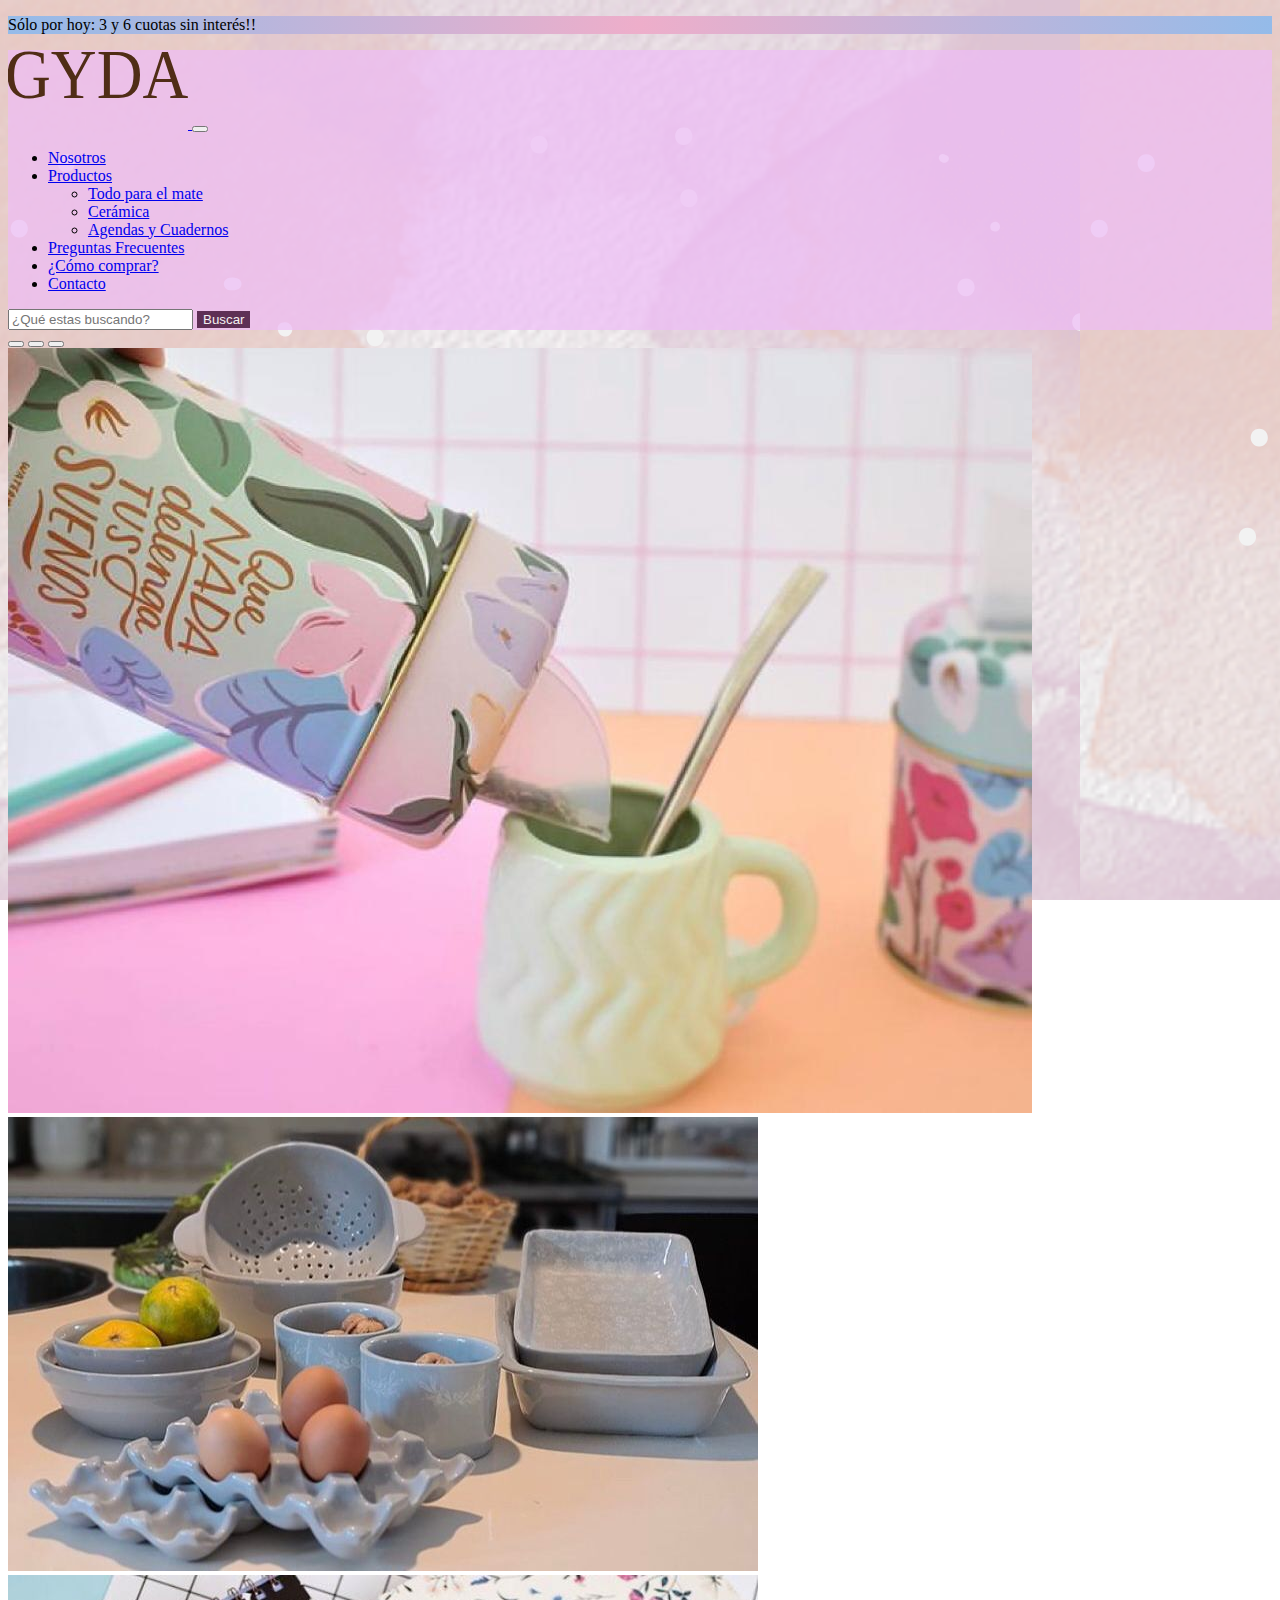
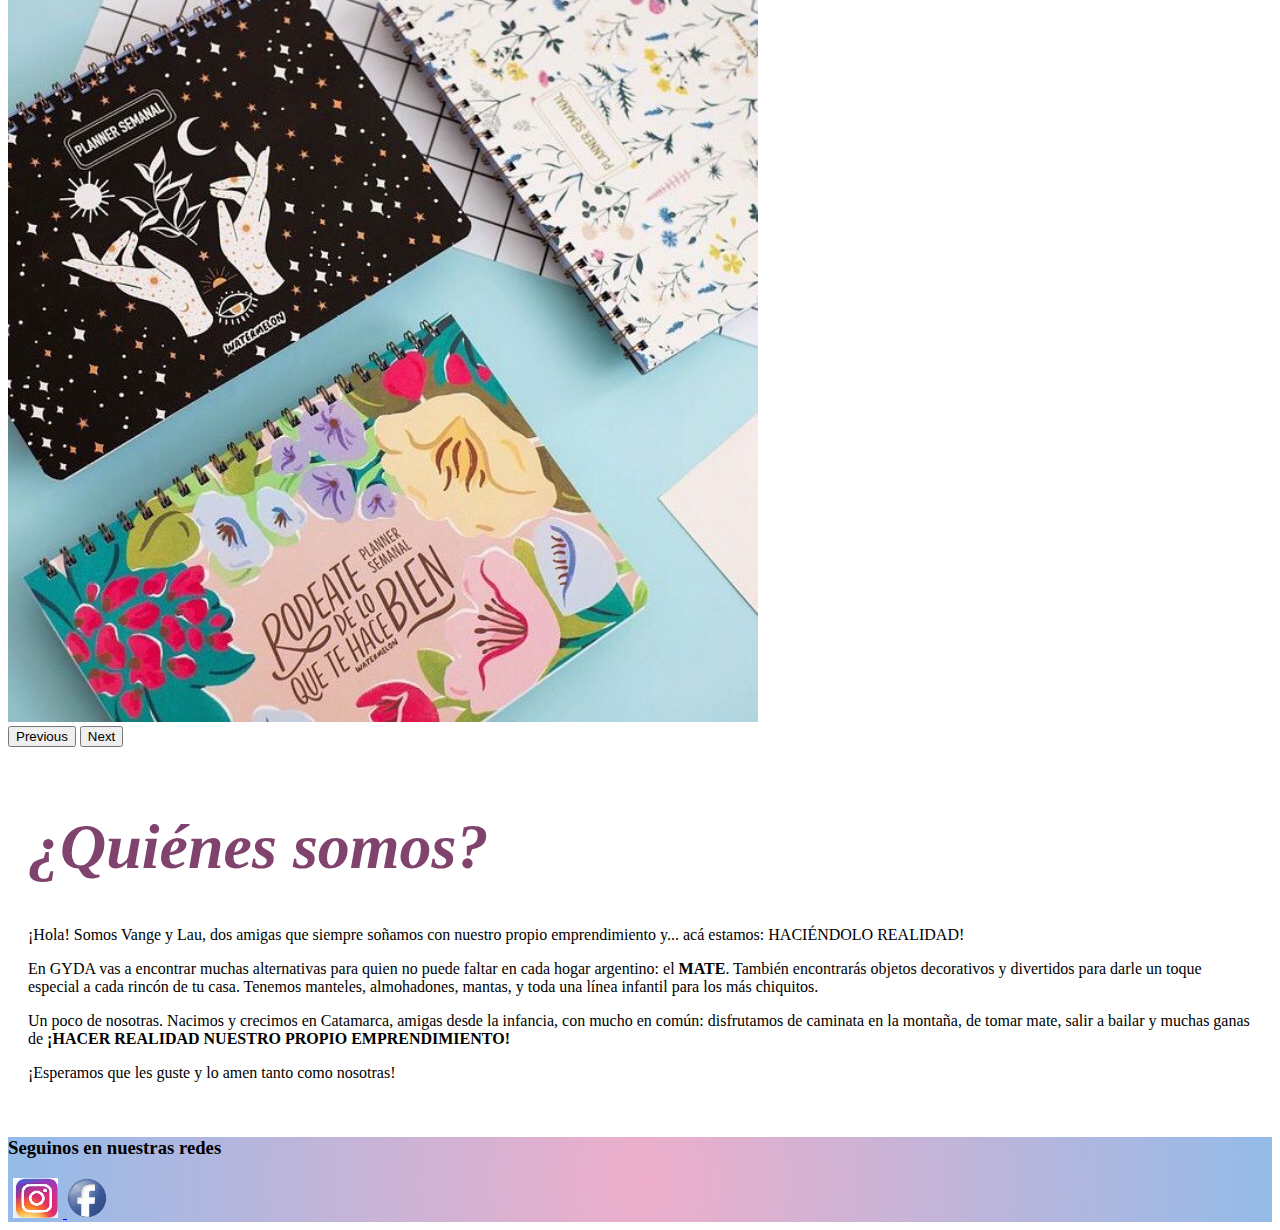
<file: nosotros.html>
<!doctype html>
<html lang="en">
  <head>
    <!-- Required meta tags -->
    <meta charset="utf-8">
    <meta name="viewport" content="width=device-width, initial-scale=1">
    <link rel="shortcut icon" href="imagenes/favicon.png" type="image/x-icon">

    <!-- Bootstrap CSS -->
    <link href="https://cdn.jsdelivr.net/npm/bootstrap@5.0.2/dist/css/bootstrap.min.css" rel="stylesheet" integrity="sha384-EVSTQN3/azprG1Anm3QDgpJLIm9Nao0Yz1ztcQTwFspd3yD65VohhpuuCOmLASjC" crossorigin="anonymous">

    <!-- Mi CSS -->
    <link rel="stylesheet" href="css/animate.css">
    <link rel="stylesheet" href="css/main.css">
    <link rel="stylesheet" href="css/animaciones.css">

    <title>GYDA - Tienda de Objetos</title>
  </head>
  <body>

    <div class="text-center pt-1 radial-gradient aside">
      <p>Sólo por hoy: 3 y 6 cuotas sin interés!!</p>
    </div>
    <!-- Inicia navbar -->
    
    <nav class="navbar navbar-expand-lg navbar-light bg-violet sticky-top botonera">
      <div class="container-fluid">
        <a class="navbar-brand" href="index.html">
          <img src="imagenes/GYDA.svg" alt="Logo de GYDA">
        </a>
        <button class="navbar-toggler" type="button" data-bs-toggle="collapse" data-bs-target="#navbarSupportedContent" aria-controls="navbarSupportedContent" aria-expanded="false" aria-label="Toggle navigation">
          <span class="navbar-toggler-icon"></span>
        </button>
        <div class="collapse navbar-collapse" id="navbarSupportedContent">
          <ul class="navbar-nav ms-auto mb-2 mb-lg-0">
            <li class="nav-item">
              <a class="nav-link active" aria-current="page" href="nosotros.html">Nosotros</a>
            </li>
            
            <li class="nav-item dropdown">
              <a class="nav-link dropdown-toggle" href="productos.html" id="navbarDropdown" role="button" data-bs-toggle="dropdown" aria-expanded="false">
                Productos
              </a>
              <ul class="dropdown-menu" aria-labelledby="navbarDropdown">
                <li><a class="dropdown-item" href="productos.html">Todo para el mate</a></li>
                <li><a class="dropdown-item" href="productos.html">Cerámica</a></li>
                <li><a class="dropdown-item" href="productos.html">Agendas y Cuadernos</a></li>
              </ul>
            </li>
            <li class="nav-item">
              <a class="nav-link active" aria-current="page" href="preguntas-frecuentes.html">Preguntas Frecuentes</a>
            </li>
            <li class="nav-item">
              <a class="nav-link active" aria-current="page" href="como-comprar.html">¿Cómo comprar?</a>
            </li>
            <li class="nav-item">
              <a class="nav-link active" aria-current="page" href="contacto.html">Contacto</a>
            </li>
          </ul>
          <form class="d-flex">
            <input class="form-control me-1" type="search" placeholder="¿Qué estas buscando?" aria-label="Search">
            <button class="btn btn-outline-success bg-grey" type="submit">Buscar</button>
          </form>
        </div>
      </div>
    </nav>

    <!-- Termina navbar -->

    <!-- Inicia carousel -->

    <div id="carouselExampleIndicators" class="carousel slide" data-bs-ride="carousel">
      <div class="carousel-indicators">
        <button type="button" data-bs-target="#carouselExampleIndicators" data-bs-slide-to="0" class="active" aria-current="true" aria-label="Slide 1"></button>
        <button type="button" data-bs-target="#carouselExampleIndicators" data-bs-slide-to="1" aria-label="Slide 2"></button>
        <button type="button" data-bs-target="#carouselExampleIndicators" data-bs-slide-to="2" aria-label="Slide 3"></button>
      </div>
      <div class="carousel-inner">
        <div class="carousel-item active">
          <img src="imagenes/header.jpeg" class="d-block w-100" alt="yerbero">
        </div>
        <div class="carousel-item">
          <img src="imagenes/header1.jpeg" class="d-block w-100" alt="opciones de cerámica">
        </div>
        <div class="carousel-item">
          <img src="imagenes/header2.jpeg" class="d-block w-100" alt="agendas y anotadores.">
        </div>
      </div>
      <button class="carousel-control-prev" type="button" data-bs-target="#carouselExampleIndicators" data-bs-slide="prev">
        <span class="carousel-control-prev-icon" aria-hidden="true"></span>
        <span class="visually-hidden">Previous</span>
      </button>
      <button class="carousel-control-next" type="button" data-bs-target="#carouselExampleIndicators" data-bs-slide="next">
        <span class="carousel-control-next-icon" aria-hidden="true"></span>
        <span class="visually-hidden">Next</span>
      </button>
    </div>

    <!-- Termina carousel -->

    <!-- Inicia main -->
    <main class="padding">
      <h1 class="textAlpha">¿Quiénes somos?</h1>
      <section>
          <p>
          ¡Hola! Somos Vange y Lau, dos amigas que siempre soñamos con nuestro propio emprendimiento y... 
          acá estamos: HACIÉNDOLO REALIDAD!
          </p>
          <p>
          En <span>GYDA</span> vas a encontrar muchas alternativas para quien no puede faltar en cada hogar argentino: el <strong>MATE</strong>. 
          También encontrarás objetos decorativos y divertidos para darle un toque especial a cada rincón de tu casa.
          Tenemos manteles, almohadones, mantas, y toda una línea infantil para los más chiquitos. 
          </p>
      </section>
      <section>    
          <p>Un poco de nosotras. Nacimos y crecimos en Catamarca, amigas desde la infancia, con mucho en común:
              disfrutamos de caminata en la montaña, de tomar mate, salir a bailar y muchas ganas de <strong>¡HACER REALIDAD NUESTRO PROPIO EMPRENDIMIENTO!</strong>
          </p>
          <p>¡Esperamos que les guste y lo amen tanto como nosotras!</p>
      </section>  
  
  </main>
  <footer class="py-3 text-center radial-gradient">
    <h3 class="pie__titulo--md">Seguinos en nuestras redes</h3>
        <div>
            <a href="https://instagram.com/gyda.catamarca?igshid=YmMyMTA2M2Y=" target="_blank">
              <img src="imagenes/instagram.png" alt="Seguinos en Instagram" class="pie__icon--md">
            </a>
            <a href="https://www.facebook.com/gyda.catamarca/" target="_blank">
                <img src="imagenes/facebook.png" alt="Seguinos en Facebook" class="pie__icon--sm">
            </a>
        </div>
  </footer>
 <!-- Option 1: Bootstrap Bundle with Popper -->
 <script src="https://cdn.jsdelivr.net/npm/bootstrap@5.0.2/dist/js/bootstrap.bundle.min.js" integrity="sha384-MrcW6ZMFYlzcLA8Nl+NtUVF0sA7MsXsP1UyJoMp4YLEuNSfAP+JcXn/tWtIaxVXM" crossorigin="anonymous"></script>

</body>
</html>
</file>
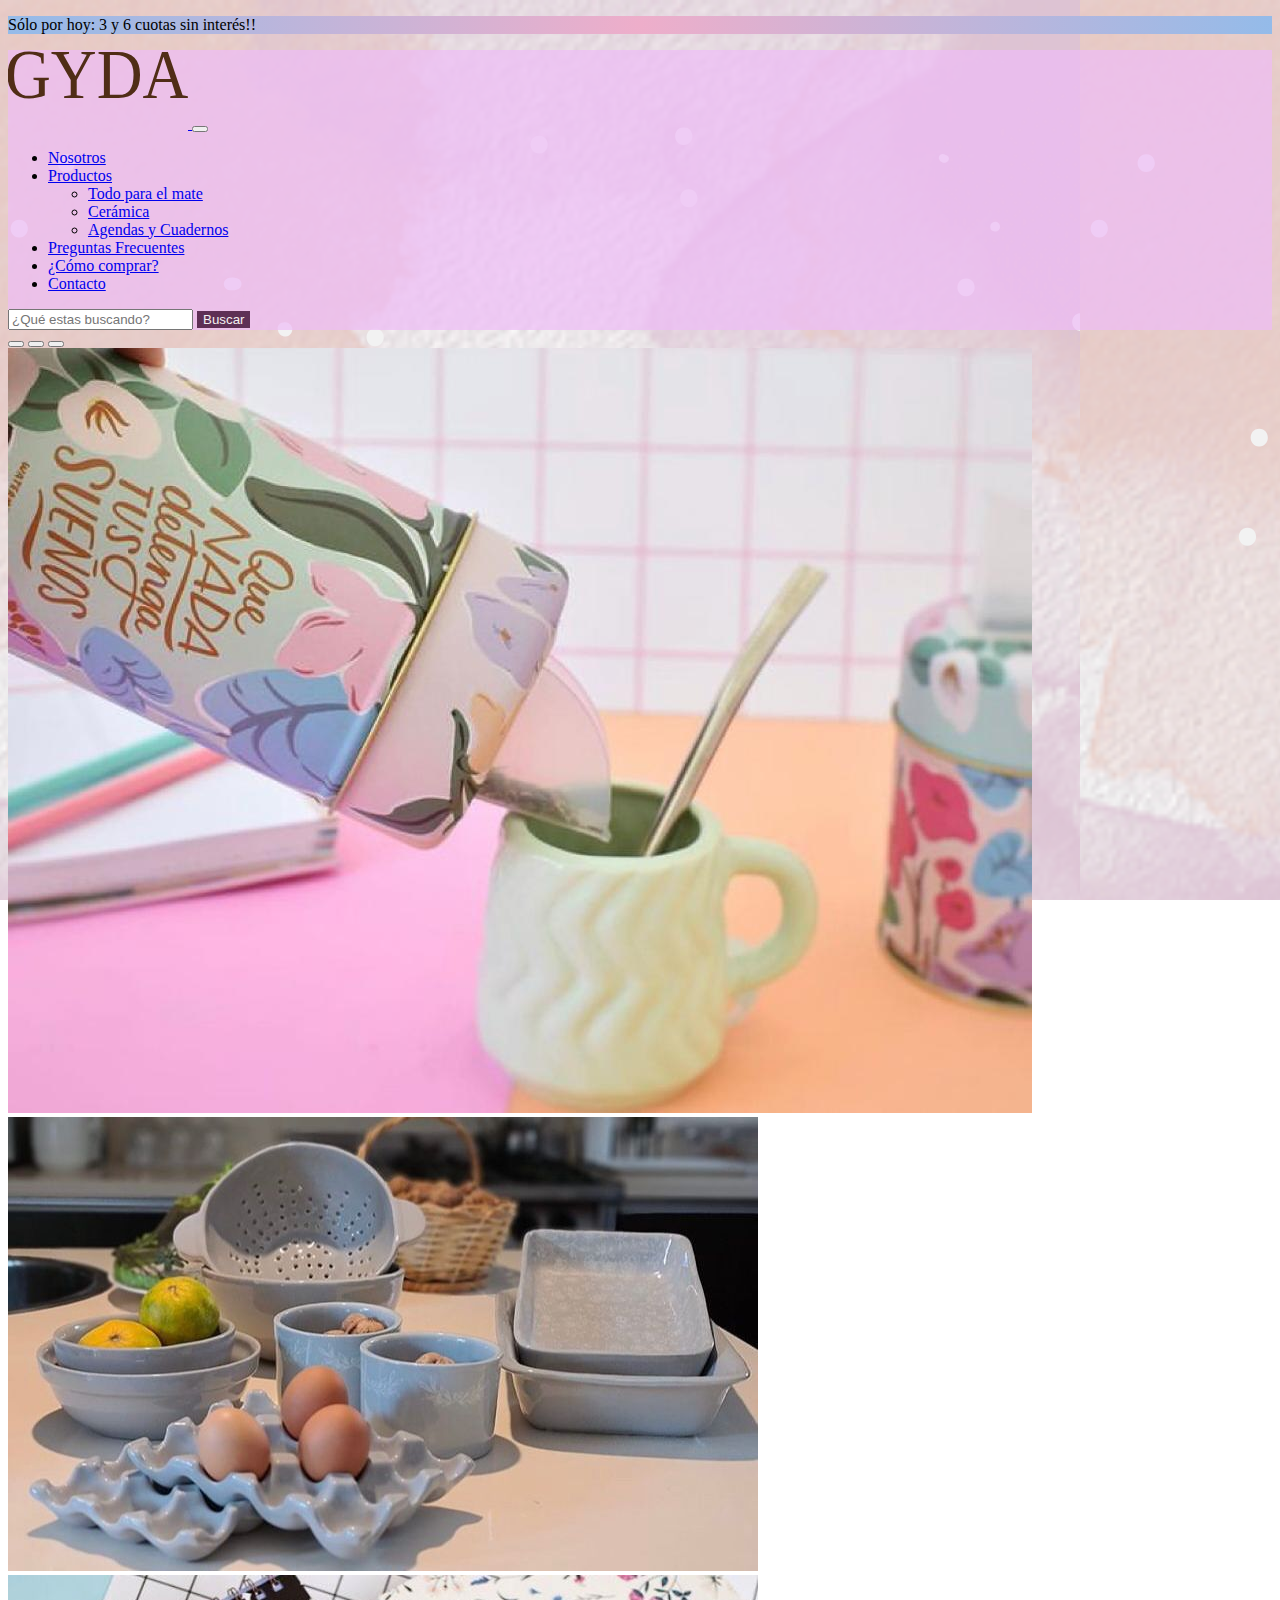
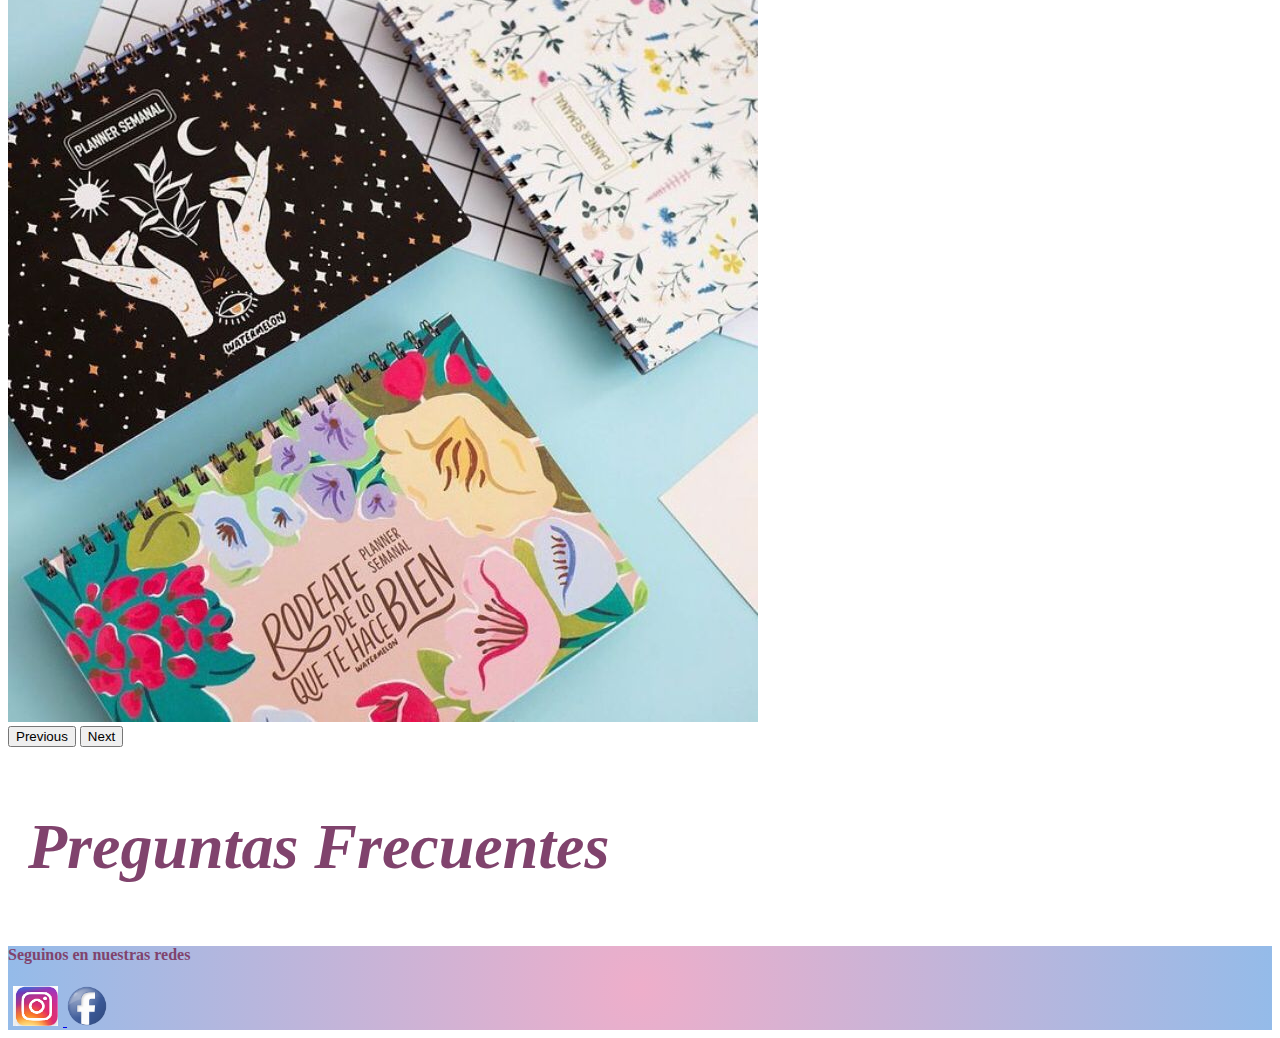
<file: preguntas-frecuentes.html>
<!doctype html>
<html lang="en">
  <head>
    <!-- Required meta tags -->
    <meta charset="utf-8">
    <meta name="viewport" content="width=device-width, initial-scale=1">
    <link rel="shortcut icon" href="imagenes/favicon.png" type="image/x-icon">

    <!-- Bootstrap CSS -->
    <link href="https://cdn.jsdelivr.net/npm/bootstrap@5.0.2/dist/css/bootstrap.min.css" rel="stylesheet" integrity="sha384-EVSTQN3/azprG1Anm3QDgpJLIm9Nao0Yz1ztcQTwFspd3yD65VohhpuuCOmLASjC" crossorigin="anonymous">

    <!-- Mi CSS -->
    <link rel="stylesheet" href="css/animate.css">
    <link rel="stylesheet" href="css/main.css">
    <link rel="stylesheet" href="css/animaciones.css">
    
    <title>GYDA - Tienda de Objetos</title>
  </head>
  <body>

    <div class="text-center pt-1 radial-gradient aside">
      <p>Sólo por hoy: 3 y 6 cuotas sin interés!!</p>
    </div>
    <!-- Inicia navbar -->
    
    <nav class="navbar navbar-expand-lg navbar-light bg-violet sticky-top botonera">
      <div class="container-fluid">
        <a class="navbar-brand" href="index.html">
          <img src="imagenes/GYDA.svg" alt="Logo de GYDA">
        </a>
        <button class="navbar-toggler" type="button" data-bs-toggle="collapse" data-bs-target="#navbarSupportedContent" aria-controls="navbarSupportedContent" aria-expanded="false" aria-label="Toggle navigation">
          <span class="navbar-toggler-icon"></span>
        </button>
        <div class="collapse navbar-collapse" id="navbarSupportedContent">
          <ul class="navbar-nav ms-auto mb-2 mb-lg-0">
            <li class="nav-item">
              <a class="nav-link active" aria-current="page" href="nosotros.html">Nosotros</a>
            </li>
            
            <li class="nav-item dropdown">
              <a class="nav-link dropdown-toggle" href="productos.html" id="navbarDropdown" role="button" data-bs-toggle="dropdown" aria-expanded="false">
                Productos
              </a>
              <ul class="dropdown-menu" aria-labelledby="navbarDropdown">
                <li><a class="dropdown-item" href="productos.html">Todo para el mate</a></li>
                <li><a class="dropdown-item" href="productos.html">Cerámica</a></li>
                <li><a class="dropdown-item" href="productos.html">Agendas y Cuadernos</a></li>
              </ul>
            </li>
            <li class="nav-item">
              <a class="nav-link active" aria-current="page" href="preguntas-frecuentes.html">Preguntas Frecuentes</a>
            </li>
            <li class="nav-item">
              <a class="nav-link active" aria-current="page" href="como-comprar.html">¿Cómo comprar?</a>
            </li>
            <li class="nav-item">
              <a class="nav-link active" aria-current="page" href="contacto.html">Contacto</a>
            </li>
          </ul>
          <form class="d-flex">
            <input class="form-control me-1" type="search" placeholder="¿Qué estas buscando?" aria-label="Search">
            <button class="btn btn-outline-success bg-grey" type="submit">Buscar</button>
          </form>
        </div>
      </div>
    </nav>

    <!-- Termina navbar -->

    <!-- Inicia carousel -->

    <div id="carouselExampleIndicators" class="carousel slide" data-bs-ride="carousel">
      <div class="carousel-indicators">
        <button type="button" data-bs-target="#carouselExampleIndicators" data-bs-slide-to="0" class="active" aria-current="true" aria-label="Slide 1"></button>
        <button type="button" data-bs-target="#carouselExampleIndicators" data-bs-slide-to="1" aria-label="Slide 2"></button>
        <button type="button" data-bs-target="#carouselExampleIndicators" data-bs-slide-to="2" aria-label="Slide 3"></button>
      </div>
      <div class="carousel-inner">
        <div class="carousel-item active">
          <img src="imagenes/header.jpeg" class="d-block w-100" alt="yerbero">
        </div>
        <div class="carousel-item">
          <img src="imagenes/header1.jpeg" class="d-block w-100" alt="opciones de cerámica">
        </div>
        <div class="carousel-item">
          <img src="imagenes/header2.jpeg" class="d-block w-100" alt="agendas y anotadores.">
        </div>
      </div>
      <button class="carousel-control-prev" type="button" data-bs-target="#carouselExampleIndicators" data-bs-slide="prev">
        <span class="carousel-control-prev-icon" aria-hidden="true"></span>
        <span class="visually-hidden">Previous</span>
      </button>
      <button class="carousel-control-next" type="button" data-bs-target="#carouselExampleIndicators" data-bs-slide="next">
        <span class="carousel-control-next-icon" aria-hidden="true"></span>
        <span class="visually-hidden">Next</span>
      </button>
    </div>

    <!-- Termina carousel -->

    <!-- Inicia main -->
    <main class="saltoLinea">
        <h1 class="textAlpha padding">Preguntas Frecuentes</h1>
        <section></section>
        <section></section>
        <section></section>
    </main>
    <footer class="py-3 text-center radial-gradient">
        <h4 class="pie__titulo--md">Seguinos en nuestras redes</h4>
        <a href="https://instagram.com/gyda.catamarca?igshid=YmMyMTA2M2Y=" target="_blank">
            <img src="imagenes/instagram.png" alt="Seguinos en Instagram" class="pie__icon--md">
        </a>
        <a href="https://www.facebook.com/gyda.catamarca/" target="_blank">
            <img src="imagenes/facebook.png" alt="Seguinos en Facebook" class="pie__icon--sm">
        </a>
       </footer>

 <!-- Option 1: Bootstrap Bundle with Popper -->
 <script src="https://cdn.jsdelivr.net/npm/bootstrap@5.0.2/dist/js/bootstrap.bundle.min.js" integrity="sha384-MrcW6ZMFYlzcLA8Nl+NtUVF0sA7MsXsP1UyJoMp4YLEuNSfAP+JcXn/tWtIaxVXM" crossorigin="anonymous"></script>
</body>
</html>
</file>
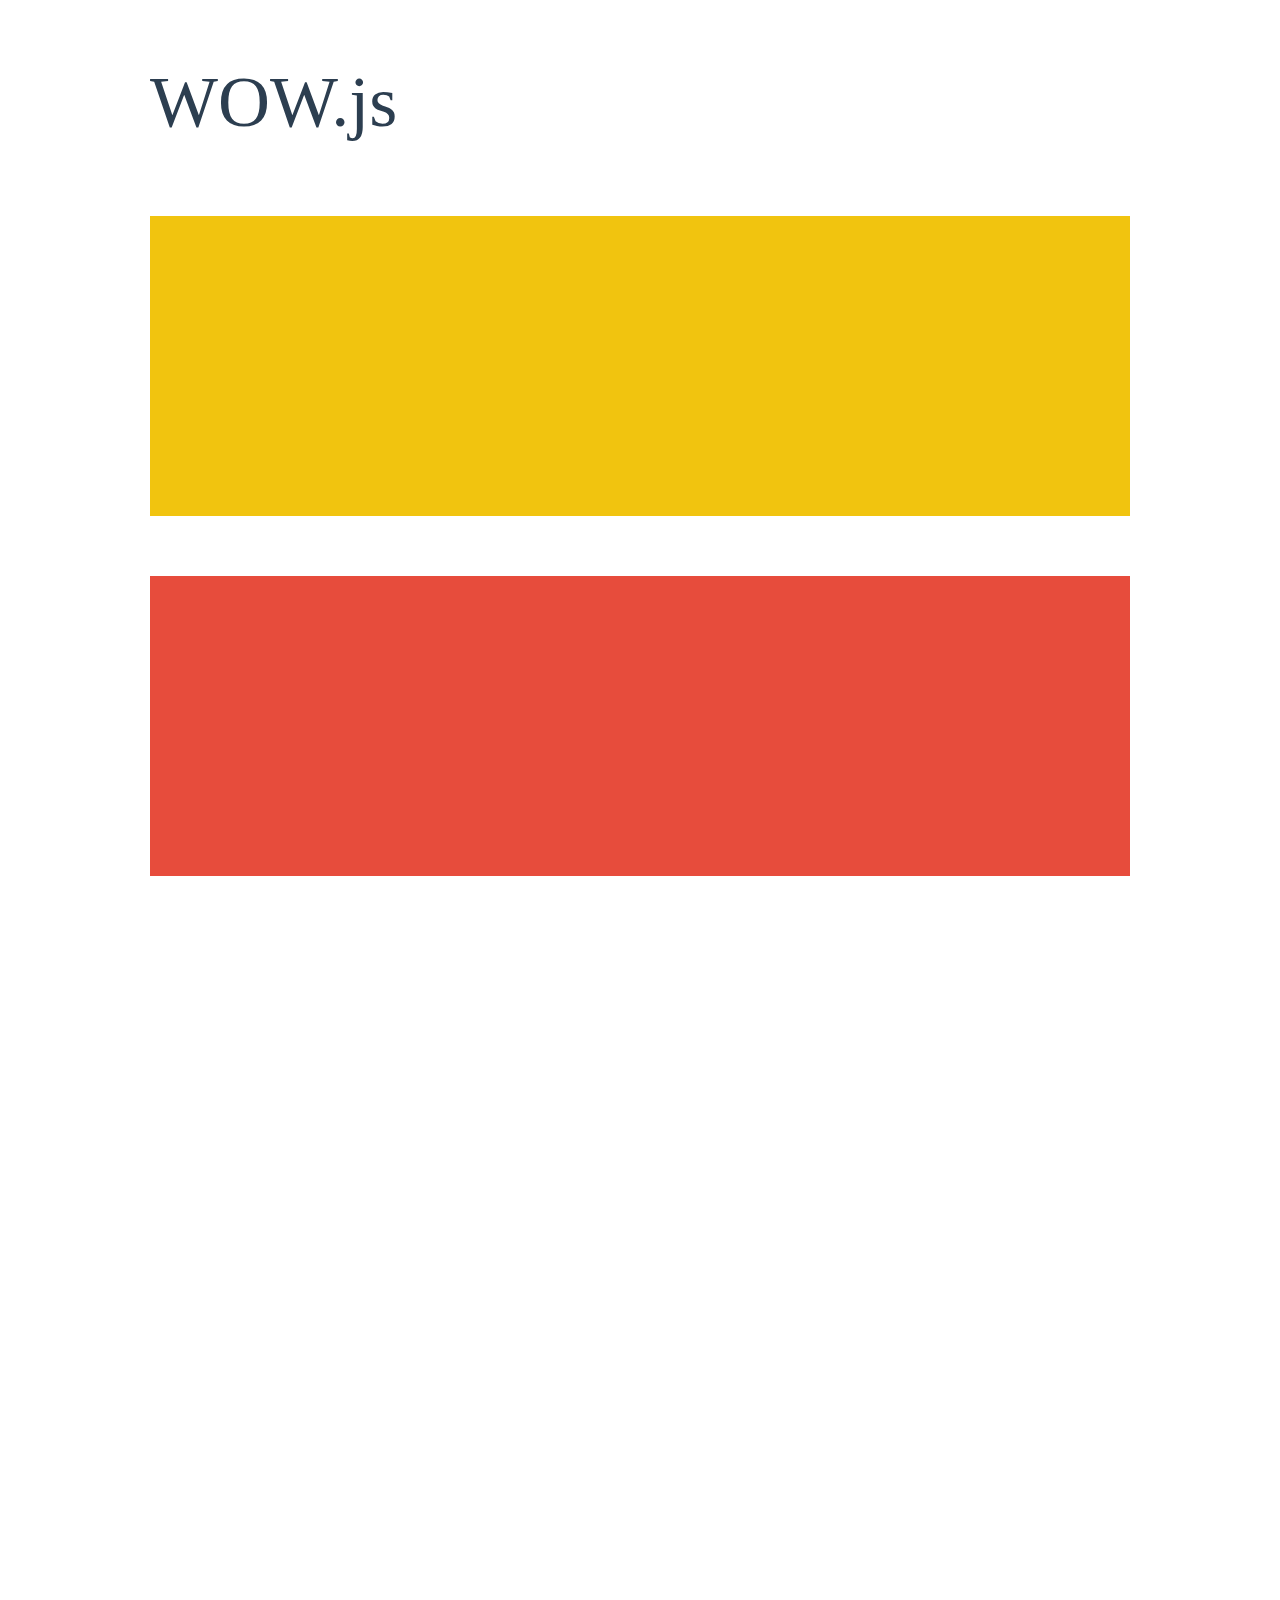
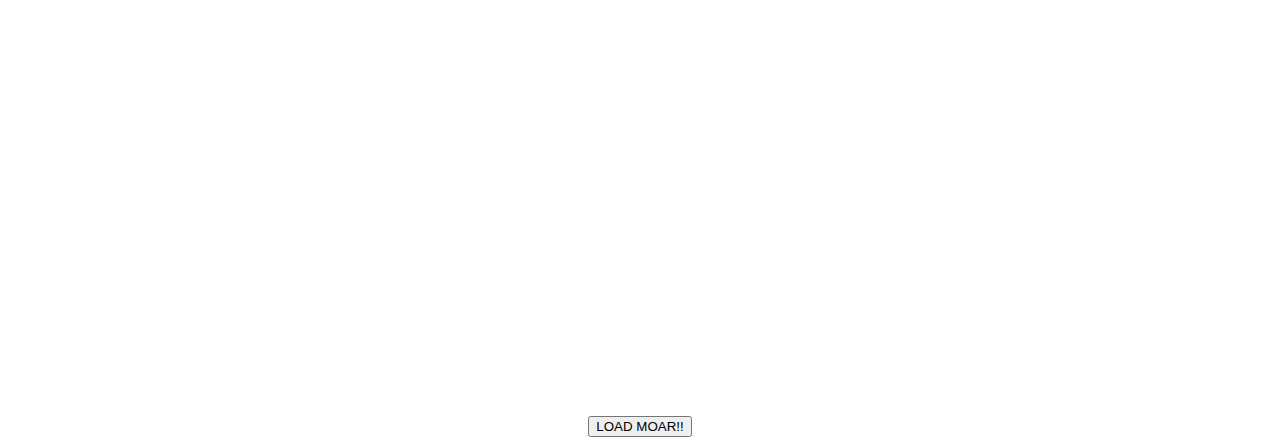
<file: WOW-master/WOW-master/demo.html>
<!doctype html>

<html lang="en">
<head>
  <meta charset="utf-8">
  <title>WOW</title>
  <link rel="stylesheet" href="css/libs/animate.css">
  <link rel="stylesheet" href="css/site.css">
  <style>
    .wow:first-child {
      visibility: hidden;
    }
  </style>
  <!--[if IE]>
    <script src="http://html5shiv.googlecode.com/svn/trunk/html5.js"></script>
  <![endif]-->
</head>

<body>
  <div id="container">
    <header>
      <h1>WOW.js</h1>
    </header>
    <div id="main">
      <section class="wow fadeInDown" style="background-color: #f1c40f;"></section>
      <section class="wow pulse" style="background-color: #e74c3c;" data-wow-iteration="infinite" data-wow-duration="1500ms"></section>
      <section class="section--purple wow slideInRight" data-wow-delay="2s"></section>
      <section class="section--blue wow bounceInLeft" data-wow-offset="300"></section>
      <section class="section--green wow slideInLeft" data-wow-duration="4s"></section>
      <button id="moar">LOAD MOAR!!</button>
    </div>
  </div>
  <script src="dist/wow.js"></script>
  <script>
    wow = new WOW(
      {
        animateClass: 'animated',
        offset:       100,
        callback:     function(box) {
          console.log("WOW: animating <" + box.tagName.toLowerCase() + ">")
        }
      }
    );
    wow.init();
    document.getElementById('moar').onclick = function() {
      var section = document.createElement('section');
      section.className = 'section--purple wow fadeInDown';
      this.parentNode.insertBefore(section, this);
    };
  </script>
</body>
</html>
</file>
<file: css/animaciones.css>
.radial-gradient{
    background: rgb(238,174,202);
    background: radial-gradient(circle, rgba(238,174,202,1) 0%, rgba(148,187,233,1) 100%);
   
}

.scale:hover{
    transform: scaleX(1.5);
    cursor:pointer;
    transition: transform 1s;

}

@keyframes animateDiv{
    0%{width: 100px; background-color: pink}
    50%{width: 200px; background-color: violet}
    100%{width: 100px; background-color: deeppink;}

}

.animate{
    animation-name: animateDiv;
    animation-duration: 3s;
    animation-iteration-count: 1;
    animation-timing-function: linear;
    animation-delay: 0.5s;
}

@keyframes transparencia{
    from{opacity: 0}
    to{opacity: 1}
}

.textAlpha{
    animation-name: transparencia;
    animation-duration: 5s;
    font-size: 4rem;
}
</file>
<file: css/main.css>
@import url("https://fonts.googleapis.com/css2?family=Lato:wght@300&family=Nunito&family=Roboto:ital@1&display=swap");
h1 {
  color: #80436d;
  font-size: textXlg;
  font-family: mainFont;
  font-weight: textBold;
  font-style: italic;
}

h2 {
  font-size: textLg;
  color: rgba(54, 7, 44, 0.781);
  font-weight: textThin;
}

h3 {
  font-size: textMd;
}

h4 {
  font-size: textSm;
  color: #80436d;
}

.pie__icon--sm {
  width: 40px;
}

.pie__icon--md {
  width: 45px;
  margin-left: 5px;
  margin-right: 5px;
}

body {
  background-image: url(../imagenes/Fondo.png);
  background-attachment: fixed;
  background-repeat: repeat;
}

.bg-grey {
  background-color: rgba(54, 7, 44, 0.781) !important;
  color: rgb(243, 240, 240);
  font-weight: 500;
  border: black 100px !important;
}

.bg-violet {
  background-color: rgba(238, 188, 247, 0.7);
}

.flex {
  display: flex;
}

.w-200 {
  width: 200px;
}

.w-150 {
  width: 150px;
}

.radial-gradient {
  background: rgb(238, 174, 202);
  background: radial-gradient(circle, rgb(238, 174, 202) 0%, rgb(148, 187, 233) 100%);
}

.aside {
  font-size: textXl;
}

.textCenter {
  text-align: center;
}

.padding {
  padding: 20px;
}

.centrado {
  align-items: center;
}

.botonera img {
  width: 180px;
  margin-bottom: 30px;
}/*# sourceMappingURL=main.css.map */
</file>
<file: WOW-master/WOW-master/css/site.css>
h1 {
  font-size:     72px;
  line-height:   1.5;
  color: #2c3e50;
  font-weight:   100;
}

#container {
  width:  980px;
  margin: 0 auto;
}

section {
  height: 300px;
  margin: 60px 0;
}

.section--purple {
  background-color: #9b59b6;
}

.section--blue {
  background-color: #3498db;
}

.section--green {
  background-color: #2ecc71;
}

#main {
  text-align: center;
}

#more {
  margin: 20px auto 48px;
}
</file>
